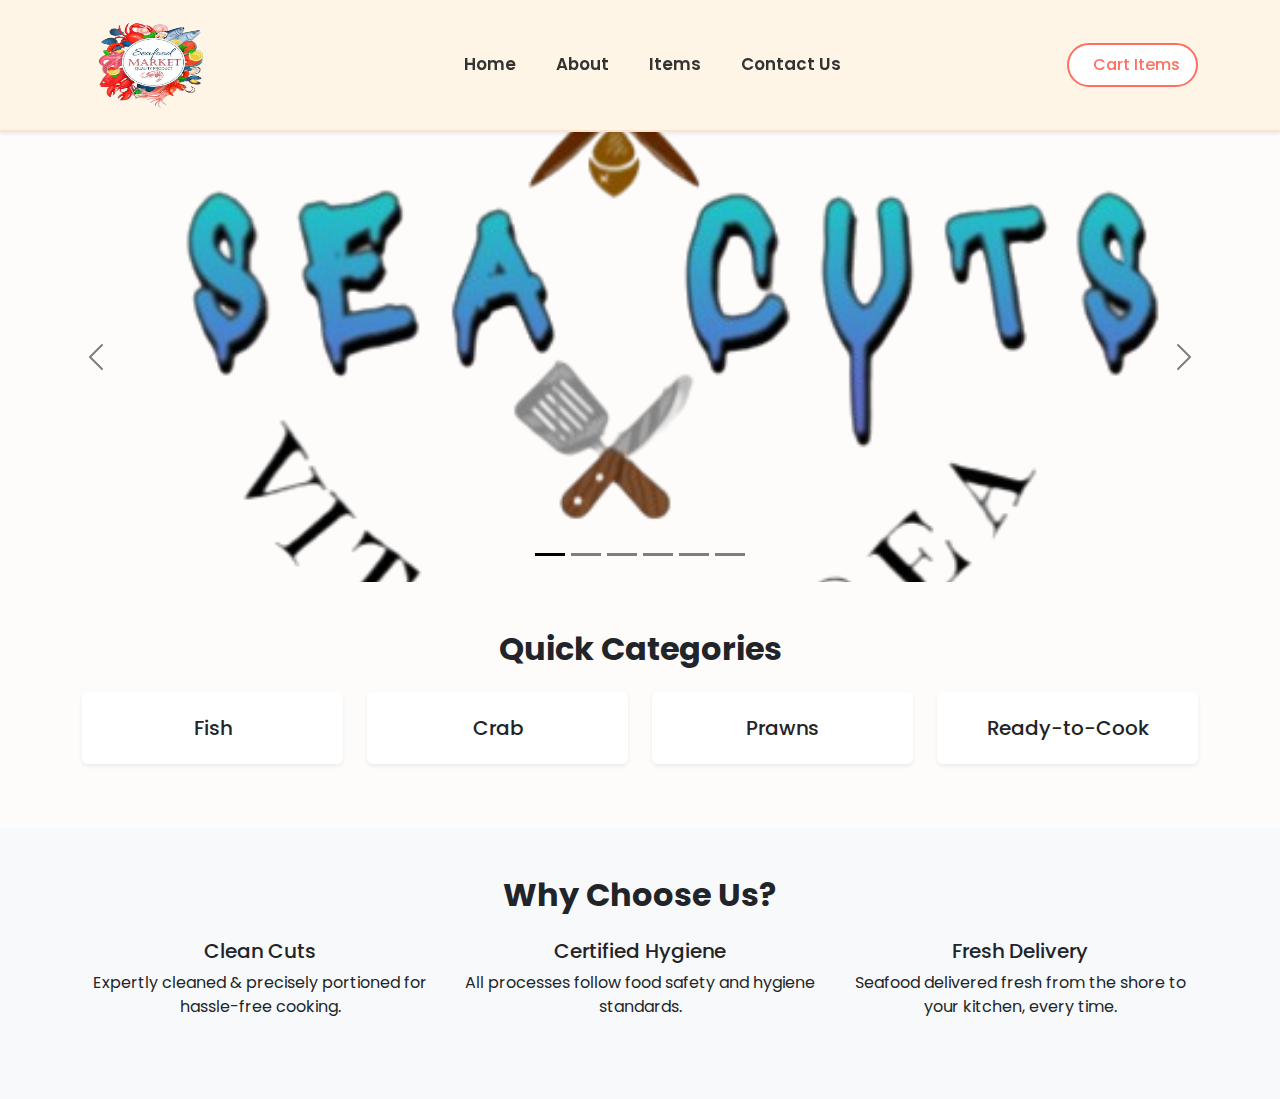
<file: index.html>
<!DOCTYPE html>
<html lang="en">
<head>
  <meta charset="UTF-8" />
  <meta name="viewport" content="width=device-width, initial-scale=1.0"/>
  <title>SeaCuts Application</title>

  <!-- Google Fonts -->
  <link href="https://fonts.googleapis.com/css2?family=Poppins:wght@400;600&display=swap" rel="stylesheet">

  <!-- Font Awesome -->
  <link rel="stylesheet" href="https://cdnjs.cloudflare.com/ajax/libs/font-awesome/6.6.0/css/all.min.css" integrity="sha512-Kc323vGBEqzTmouAECnVceyQqyqdsSiqLQISBL29aUW4U/M7pSPA/gEUZQqv1cwx4OnYxTxve5UMg5GT6L4JJg==" crossorigin="anonymous" referrerpolicy="no-referrer"/>

  <!-- Bootstrap CSS -->
  <link href="https://cdn.jsdelivr.net/npm/bootstrap@5.3.3/dist/css/bootstrap.min.css" rel="stylesheet"/>

  <!-- Custom CSS -->
  <link rel="stylesheet" href="indexstyle.css"/>
</head>

<body style="font-family: 'Poppins', sans-serif; background-color: #fefcfb;">

  <!-- Navbar -->
<nav class="navbar navbar-expand-lg shadow-sm sticky-top custom-navbar">
    <div class="container d-flex justify-content-between align-items-center">
      <!-- Logo -->
      <a class="navbar-brand" href="index.html">
        <img src="images/nav-2-removebg-preview.png" alt="Logo" width="140" height="100">
      </a>
  
      <!-- Toggle for mobile -->
      <button class="navbar-toggler" type="button" data-bs-toggle="collapse" data-bs-target="#navbarNavDropdown">
        <span class="navbar-toggler-icon"></span>
      </button>
  
      <!-- Navbar Links -->
      <div class="collapse navbar-collapse justify-content-center" id="navbarNavDropdown">
        <ul class="navbar-nav align-items-center gap-4">
          <li class="nav-item">
            <a class="nav-link nav-animate fw-semibold" href="index.html">Home</a>
          </li>
          <li class="nav-item">
            <a class="nav-link nav-animate fw-semibold" href="about.html">About</a>
          </li>
          <li class="nav-item">
            <a class="nav-link nav-animate fw-semibold" href="items.html">Items</a>
          </li>
          <li class="nav-item">
            <a class="nav-link nav-animate fw-semibold" href="contact.html">Contact Us</a>
          </li>
        </ul>
      </div>
  
      <!-- Cart Button -->
      <div>
        <a href="cart.html" class="btn btn-outline-dark rounded-pill px-3 py-2" id="nav1">
          <i class="fas fa-shopping-cart me-2"></i>Cart Items
        </a>
      </div>
    </div>
  </nav>
  

  <!-- Carousel -->
  <section>
    <div id="carouselExampleDark" class="carousel carousel-dark slide" data-bs-ride="carousel" data-bs-interval="1000">
      <div class="carousel-indicators">
        <button type="button" data-bs-target="#carouselExampleDark" data-bs-slide-to="0" class="active"></button>
        <button type="button" data-bs-target="#carouselExampleDark" data-bs-slide-to="1"></button>
        <button type="button" data-bs-target="#carouselExampleDark" data-bs-slide-to="2"></button>
        <button type="button" data-bs-target="#carouselExampleDark" data-bs-slide-to="3"></button>
        <button type="button" data-bs-target="#carouselExampleDark" data-bs-slide-to="4"></button>
        <button type="button" data-bs-target="#carouselExampleDark" data-bs-slide-to="5"></button>
      </div>
      <div class="carousel-inner">
        

        <div class="carousel-item" data-bs-interval="2000">

          <img src="images/i4.jpg" class="d-block w-100" alt="slide2" id="slider">
          <div class="carousel-caption d-none d-md-block fade-in-text">
            <h3 class="text-white fw-bold display-6">LIVE-CUT <br> HIGH QUALITY FOOD</h3>
            <p class="text-white fs-5">To bring out the best taste of the Sea Food.</p>
          </div>
        </div>

        <div class="carousel-item" data-bs-interval="2000">
          <img src="images/Slider-2c.webp" class="d-block w-100" alt="slide3" id="slider">
        </div>

        <div class="carousel-item" data-bs-interval="2000">
          <img src="images/i1.webp" class="d-block w-100" alt="slide4" id="slider">
          <div class="carousel-caption d-none d-md-block fade-in-text">
            <h3 class="bg-light p-2 rounded">Freshness from Shore to Store.</h3>
          </div>
        </div>

        <div class="carousel-item active" data-bs-interval="2000">
            <img src="images/Screenshot_2024-08-24_141831-removebg-preview.png" class="d-block w-100" alt="slide1" id="slider">
          </div>

        <div class="carousel-item" data-bs-interval="2000">
          <img src="images/i3.jpg" class="d-block w-100" alt="slide5" id="slider">
          <div class="carousel-caption d-none d-md-block fade-in-text">
            <h3 class="text-white fw-bold">No Growth Hormones & No Steroids</h3>
          </div>
        </div>

        <div class="carousel-item" data-bs-interval="2000">
          <img src="images/Slider-4b.webp" class="d-block w-100" alt="slide6" id="slider">
        </div>
      </div>

      <button class="carousel-control-prev" type="button" data-bs-target="#carouselExampleDark" data-bs-slide="prev">
        <span class="carousel-control-prev-icon"></span>
      </button>
      <button class="carousel-control-next" type="button" data-bs-target="#carouselExampleDark" data-bs-slide="next">
        <span class="carousel-control-next-icon"></span>
      </button>
    </div>
  </section>

  <!-- Quick Categories Section -->
<section class="container py-5 text-center">
    <h2 class="fw-bold mb-4">Quick Categories</h2>
    <div class="row justify-content-center">
      <div class="col-6 col-md-3 mb-3">
        <div class="card border-0 shadow-sm h-100 p-3 category-card">
          <i class="fas fa-fish fa-2x text-primary mb-2"></i>
          <h5>Fish</h5>
        </div>
      </div>
      <div class="col-6 col-md-3 mb-3">
        <div class="card border-0 shadow-sm h-100 p-3 category-card">
          <i class="fas fa-drumstick-bite fa-2x text-danger mb-2"></i>
          <h5>Crab</h5>
        </div>
      </div>
      <div class="col-6 col-md-3 mb-3">
        <div class="card border-0 shadow-sm h-100 p-3 category-card">
          <i class="fas fa-shrimp fa-2x text-success mb-2"></i>
          <h5>Prawns</h5>
        </div>
      </div>
      <div class="col-6 col-md-3 mb-3">
        <div class="card border-0 shadow-sm h-100 p-3 category-card">
          <i class="fas fa-utensils fa-2x text-warning mb-2"></i>
          <h5>Ready-to-Cook</h5>
        </div>
      </div>
    </div>
  </section>
  
  <!-- Why Choose Us Section -->
  <section class="bg-light py-5">
    <div class="container text-center">
      <h2 class="fw-bold mb-4">Why Choose Us?</h2>
      <div class="row">
        <div class="col-md-4 mb-3">
          <i class="fas fa-cut fa-2x text-danger mb-2"></i>
          <h5>Clean Cuts</h5>
          <p>Expertly cleaned & precisely portioned for hassle-free cooking.</p>
        </div>
        <div class="col-md-4 mb-3">
          <i class="fas fa-certificate fa-2x text-primary mb-2"></i>
          <h5>Certified Hygiene</h5>
          <p>All processes follow food safety and hygiene standards.</p>
        </div>
        <div class="col-md-4 mb-3">
          <i class="fas fa-truck-fast fa-2x text-success mb-2"></i>
          <h5>Fresh Delivery</h5>
          <p>Seafood delivered fresh from the shore to your kitchen, every time.</p>
        </div>
      </div>
    </div>
  </section>
  

  <!-- Bootstrap JS -->
  <script src="https://cdn.jsdelivr.net/npm/bootstrap@5.3.3/dist/js/bootstrap.bundle.min.js"></script>
</body>
</html>
</file>
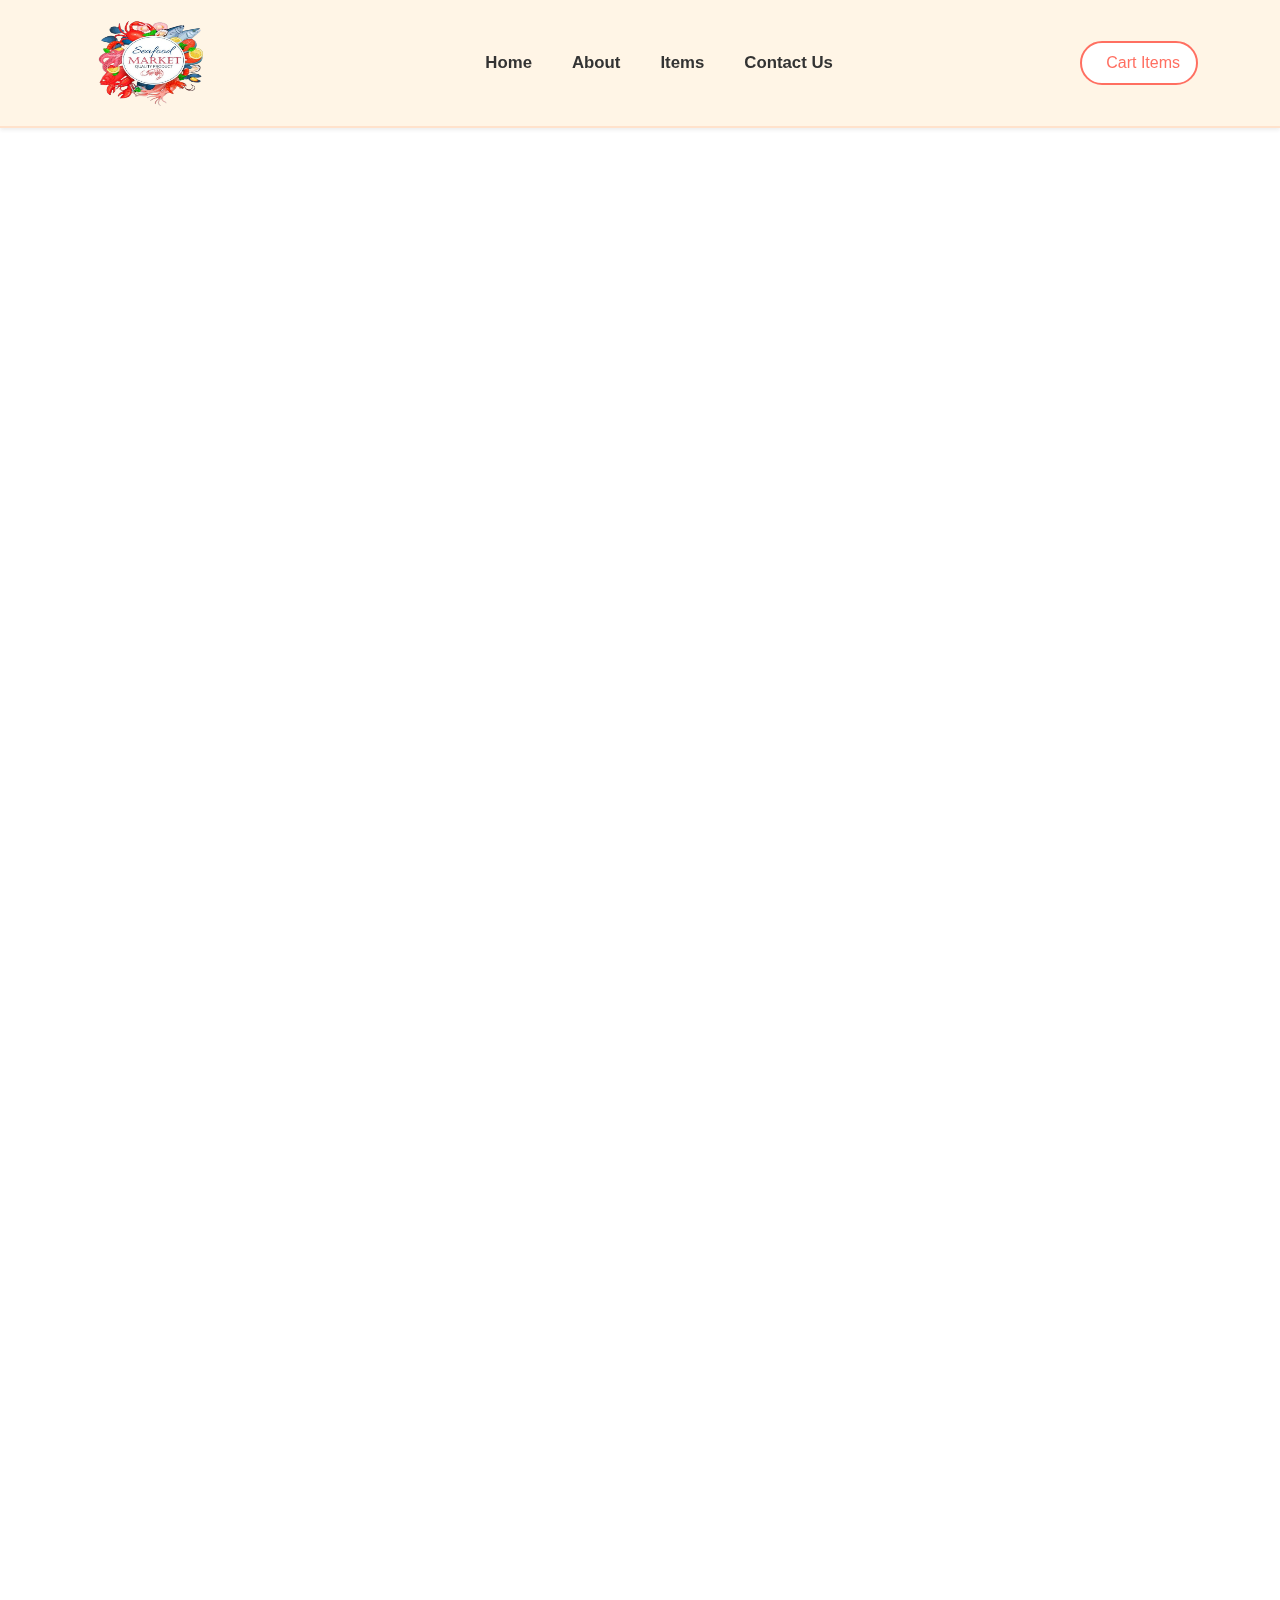
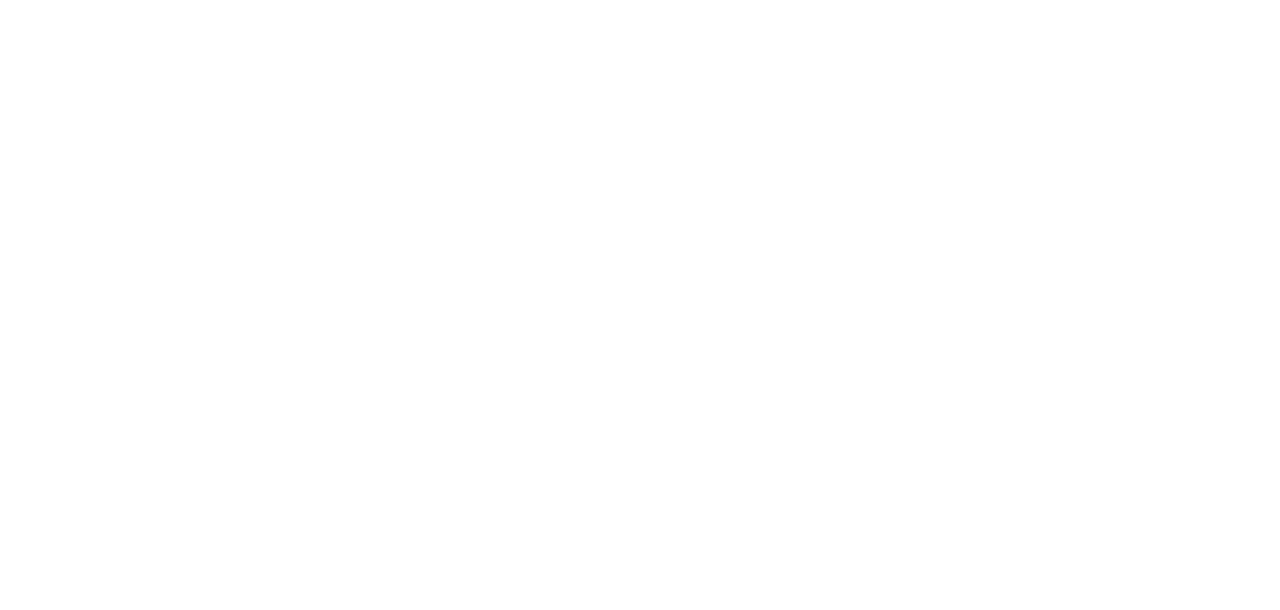
<file: about.html>
<!DOCTYPE html>
<html lang="en">
<head>
    <meta charset="UTF-8">
    <meta name="viewport" content="width=device-width, initial-scale=1.0">
    <title>About SeaCuts</title>
    <link rel="stylesheet" href="aboutsyle.css">

    <link rel="stylesheet" href="https://cdnjs.cloudflare.com/ajax/libs/font-awesome/6.6.0/css/all.min.css"
        integrity="sha512-Kc323vGBEqzTmouAECnVceyQqyqdsSiqLQISBL29aUW4U/M7pSPA/gEUZQqv1cwx4OnYxTxve5UMg5GT6L4JJg=="
        crossorigin="anonymous" referrerpolicy="no-referrer" />

    <!-- bootstrap-css link -->
    <link href="https://cdn.jsdelivr.net/npm/bootstrap@5.3.3/dist/css/bootstrap.min.css" rel="stylesheet" integrity="sha384-QWTKZyjpPEjISv5WaRU9OFeRpok6YctnYmDr5pNlyT2bRjXh0JMhjY6hW+ALEwIH" crossorigin="anonymous">
    <style>
      * {
        font-family: 'Segoe UI', sans-serif;
      }
  
      .fade-in {
        animation: fadeIn 1s ease-in forwards;
        opacity: 0;
      }
  
      @keyframes fadeIn {
        to {
          opacity: 1;
        }
      }
  
      .hover-zoom:hover {
        transform: scale(1.05);
        transition: transform 0.3s ease;
      }
  
      .rounded-shadow {
        border-radius: 20px;
        box-shadow: 0 4px 10px rgba(0, 0, 0, 0.1);
      }
  
      .highlight-box {
        background-color: #fffaf0;
      }
  
      h3 {
        font-style: italic;
        font-weight: 600;
        margin-top: 10px;
      }
  
      .about-icon {
        transition: transform 0.4s;
      }
  
      .about-icon:hover {
        transform: rotate(8deg) scale(1.1);
      }
    </style>

</head>
<body>

  <!-- Navbar -->
<nav class="navbar navbar-expand-lg shadow-sm sticky-top custom-navbar">
  <div class="container d-flex justify-content-between align-items-center">
    <!-- Logo -->
    <a class="navbar-brand" href="index.html">
      <img src="images/nav-2-removebg-preview.png" alt="Logo" width="140" height="100">
    </a>

    <!-- Toggle for mobile -->
    <button class="navbar-toggler" type="button" data-bs-toggle="collapse" data-bs-target="#navbarNavDropdown">
      <span class="navbar-toggler-icon"></span>
    </button>

    <!-- Navbar Links -->
    <div class="collapse navbar-collapse justify-content-center" id="navbarNavDropdown">
      <ul class="navbar-nav align-items-center gap-4">
        <li class="nav-item">
          <a class="nav-link nav-animate fw-semibold" href="index.html">Home</a>
        </li>
        <li class="nav-item">
          <a class="nav-link nav-animate fw-semibold" href="about.html">About</a>
        </li>
        <li class="nav-item">
          <a class="nav-link nav-animate fw-semibold" href="items.html">Items</a>
        </li>
        <li class="nav-item">
          <a class="nav-link nav-animate fw-semibold" href="contact.html">Contact Us</a>
        </li>
      </ul>
    </div>

    <!-- Cart Button -->
    <div>
      <a href="cart.html" class="btn btn-outline-dark rounded-pill px-3 py-2" id="nav1">
        <i class="fas fa-shopping-cart me-2"></i>Cart Items
      </a>
    </div>
  </div>
</nav>
    
     <!-- Icon Row -->
  <section class="py-4 text-center bg-light fade-in">
    <div class="d-flex justify-content-center flex-wrap gap-4">
      <div id="circle" class="about-icon"><div id="icon"><i class="fa-solid fa-fish"></i></div></div>
      <div id="circle" class="about-icon"><div id="icon"><i class="fa-solid fa-shrimp"></i></div></div>
      <div id="circle" class="about-icon"><div id="icon"><i class="fa-solid fa-spider"></i></div></div>
      <div id="circle" class="about-icon"><div id="icon"><i class="fa-brands fa-octopus-deploy"></i></div></div>
      <div id="circle" class="about-icon"><div id="icon"><i class="fa-solid fa-bugs"></i></div></div>
    </div>
  </section>

  <!-- About Description -->
  <section class="container py-5 fade-in">
    <div class="row align-items-center">
      <div class="col-md-6">
        <img src="images/about1-removebg-preview.png" class="img-fluid rounded-shadow" alt="Seafood"/>
      </div>
      <div class="col-md-6">
        <p class="text-style mb-3">
                Seafood is a vital source of protein and nutrients for many people, and there is no lack of seafood lovers across the world. 
                After cereals, seafood is believed to be the most important food source for humans, one that accounts for about 15% of the world population’s protein intake.
        </p>
        <p class="text-style">
                Seafood refers to any form related to sea life that is regarded as food by humans. It comprises edible aquatic animals but excludes mammals. In simple words, it includes both ocean creatures and freshwater creatures. 
                Seafood is often distinguished from meat, although it is still animal protein and is excluded from a strict vegetarian diet.
        </p>
        <p class="text-style">  
                Commercially, the Indian seafood includes the species of salmon, codfish, herring, flatfish, redfish (ocean perch), jack mackerel, tuna, mackerel, and sardine.
                Major species of freshwater fish are carp, eel, trout, whitefish, catfish, pike, and pike perch. 
                In addition to flesh, the roe/eggs of fish and some shellfish are used in seafood recipes.
        </p>
      </div>
    </div>
  </section>
        

<!-- Seafood Categories -->
  <section class="container py-5 fade-in">
    <div class="row g-4">
      <!-- Fish -->
      <div class="col-md-4">
        <div class="highlight-box p-3 rounded-shadow hover-zoom text-center">
          <img src="images/Butcher_1_large (1).avif" class="img-fluid mb-2"/>
          <h3>Fish</h3>
          <p id="butcher-text">
                      Experience the natural flavours of the sea with our premium fish meat - carefully sourced 
                      for you from the nets of the fishermen to your table at its peak freshness with care.
                      We offer various options of premium live-cuts of our fresh catches.With a commitment to quality, 
                      our fish is free of harmful chemicals and offers a delectable taste.
          </p>
        </div>
      </div>
      <!-- prawns -->
      <div class="col-md-4">
        <div class="highlight-box p-3 rounded-shadow hover-zoom text-center">
          <img src="images/Butcher_2_large.avif" class="img-fluid mb-2"/>
          <h3>Prawns</h3>
          <p id="butcher-text">
                      Indulge in our high quality flavoursome prawns that are freshly harvested and free of harmful chemicals. 
                      With its exquisite taste and tender texture, our prawns bring the flavours of the sea to your plate in the most natural and delicious way possible.
          </p>
        </div>
      </div>
    <!-- Crabs -->
      <div class="col-md-4">
        <div class="highlight-box p-3 rounded-shadow hover-zoom text-center">
          <img src="images/Butcher_3_large.avif" class="img-fluid mb-2"/>
          <h3>Crabs</h3>
          <p id="butcher-text">
                      Harvested at the peak of freshness to deliver unparalleled flavour, our crabs bring a fresh promise of delicate sweetness and succulent texture. Savour
                      the natural goodness of freshly-caught crab from our stores today.
          </p>
        </div>
      </div>
    <!-- Octopus -->
      <div class="col-md-6">
        <div class="highlight-box p-3 rounded-shadow hover-zoom text-center">
          <img src="images/Butcher_3_large.avif" class="img-fluid mb-2"/>
          <h3>Octopus</h3>
          <p id="butcher-text">
                      Caught at the height of oceanic bounty to ensure exceptional taste, our octopus embodies a promise of exquisite tenderness and robust flavor. 
                      Discover the pure essence of freshly-caught octopus from our markets today.
          </p>
        </div>
      </div>
    <!-- Squids -->
      <div class="col-md-6">
        <div class="highlight-box p-3 rounded-shadow hover-zoom text-center">
          <img src="images/Butcher_1_large (1).avif" class="img-fluid mb-2"/>
          <h3>Squids</h3>
          <p id="butcher-text">
                      Caught at the height of oceanic bounty to ensure exceptional taste, our squids embodies a promise of exquisite tenderness and robust flavor. 
                      Discover the pure essence of freshly-caught squids from today.
          </p>
        </div>
      </div> 

    </div>
  </section>

 <!-- Testimonials Section -->
 <section class="bg-light py-5 fade-in">
  <div class="container">
    <h2 class="text-center mb-5">What Our Customers Say</h2>
    <div class="row g-4">
      <div class="col-md-4">
        <blockquote class="blockquote bg-white p-4 rounded shadow">
          <p>"Super fresh seafood! The quality is unmatched, and delivery was super fast."</p>
          <footer class="blockquote-footer">Harish from Adilabad</footer>
        </blockquote>
      </div>
      <div class="col-md-4">
        <blockquote class="blockquote bg-white p-4 rounded shadow">
          <p>"My go-to place for weekend seafood. Tastes like straight from the ocean!"</p>
          <footer class="blockquote-footer">Soumya from Kondapur</footer>
        </blockquote>
      </div>
      <div class="col-md-4">
        <blockquote class="blockquote bg-white p-4 rounded shadow">
          <p>"Crabs were clean, fresh, and delicious. Will order again!"</p>
          <footer class="blockquote-footer">Rutwik from Miyapur</footer>
        </blockquote>
      </div>
    </div>
  </div>
</section>

    
</body>
</html>
</file>
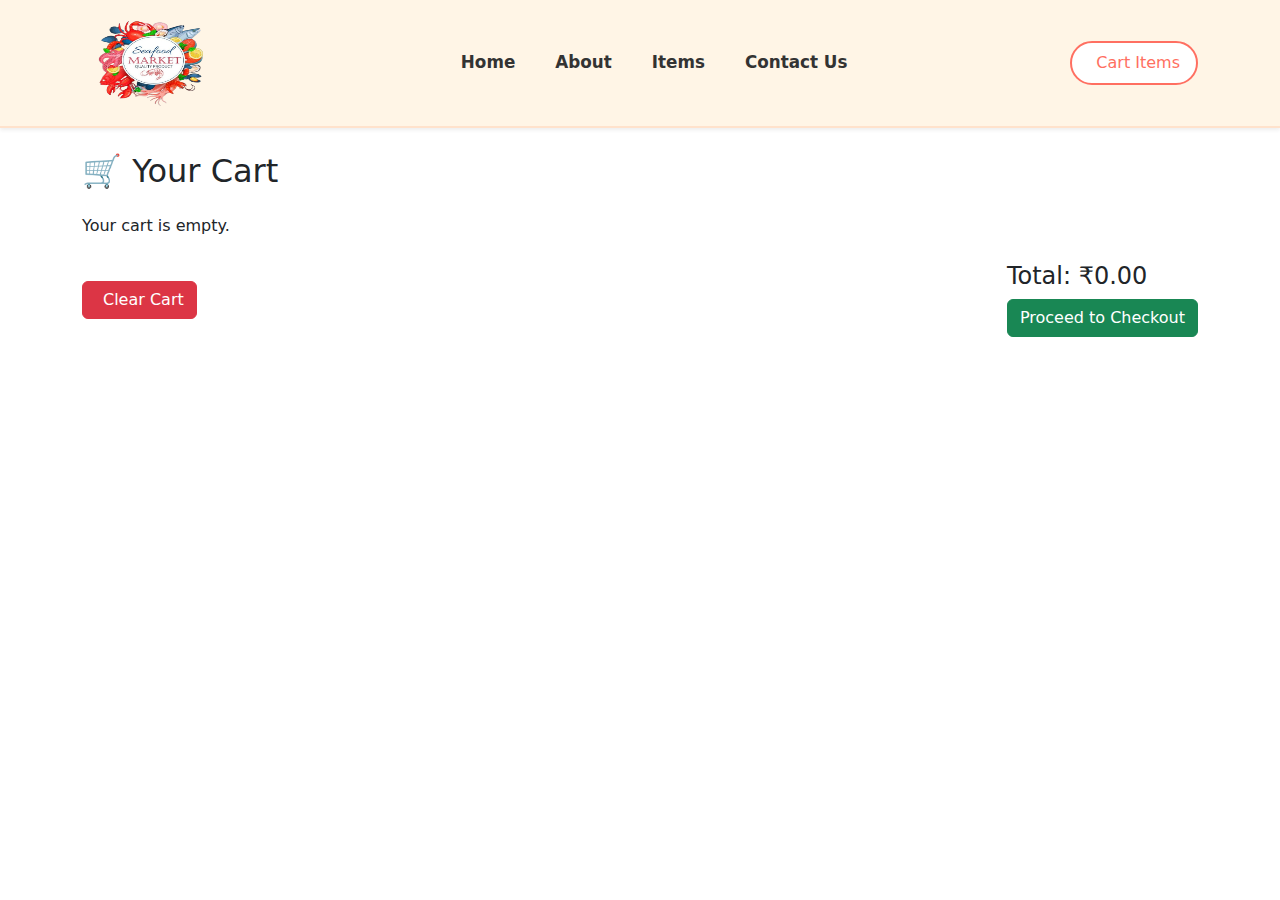
<file: cart.html>
<!DOCTYPE html>
<html lang="en">
<head>
    <meta charset="UTF-8">
    <meta name="viewport" content="width=device-width, initial-scale=1.0">
    <title>Cart Items</title>
    <link href="https://cdn.jsdelivr.net/npm/bootstrap@5.3.3/dist/css/bootstrap.min.css" rel="stylesheet">
  <style>
    .cart-item { border-bottom: 1px solid #ddd; padding: 15px 0; }
    .cart-item:last-child { border-bottom: none; }
    .cart-img { width: 100px; border-radius: 10px; }
  </style>
  <link rel="stylesheet" href="cartstyle.css">
   <!-- Font Awesome -->
   <link rel="stylesheet" href="https://cdnjs.cloudflare.com/ajax/libs/font-awesome/6.6.0/css/all.min.css" integrity="sha512-Kc323vGBEqzTmouAECnVceyQqyqdsSiqLQISBL29aUW4U/M7pSPA/gEUZQqv1cwx4OnYxTxve5UMg5GT6L4JJg==" crossorigin="anonymous" referrerpolicy="no-referrer"/>

   <!-- Bootstrap CSS -->
   <link href="https://cdn.jsdelivr.net/npm/bootstrap@5.3.3/dist/css/bootstrap.min.css" rel="stylesheet"/>
</head>
<body>
    
<!-- Navbar -->
<nav class="navbar navbar-expand-lg shadow-sm sticky-top custom-navbar">
    <div class="container d-flex justify-content-between align-items-center">
      <!-- Logo -->
      <a class="navbar-brand" href="index.html">
        <img src="images/nav-2-removebg-preview.png" alt="Logo" width="140" height="100">
      </a>
  
      <!-- Toggle for mobile -->
      <button class="navbar-toggler" type="button" data-bs-toggle="collapse" data-bs-target="#navbarNavDropdown">
        <span class="navbar-toggler-icon"></span>
      </button>
  
      <!-- Navbar Links -->
      <div class="collapse navbar-collapse justify-content-center" id="navbarNavDropdown">
        <ul class="navbar-nav align-items-center gap-4">
          <li class="nav-item">
            <a class="nav-link nav-animate fw-semibold" href="index.html">Home</a>
          </li>
          <li class="nav-item">
            <a class="nav-link nav-animate fw-semibold" href="about.html">About</a>
          </li>
          <li class="nav-item">
            <a class="nav-link nav-animate fw-semibold" href="items.html">Items</a>
          </li>
          <li class="nav-item">
            <a class="nav-link nav-animate fw-semibold" href="contact.html">Contact Us</a>
          </li>
        </ul>
      </div>
  
      <!-- Cart Button -->
      <div>
        <a href="cart.html" class="btn btn-outline-dark rounded-pill px-3 py-2" id="nav1">
          <i class="fas fa-shopping-cart me-2"></i>Cart Items
        </a>
      </div>
    </div>
  </nav>

  <div class="container mt-4">
    <h2 class="mb-4">🛒 Your Cart</h2>
    <div id="cart-container"></div>

    <div class="mt-4 d-flex justify-content-between align-items-center">
        <button class="btn btn-danger" onclick="clearCart()">
          <i class="fas fa-trash-alt me-2"></i>Clear Cart
        </button>

        <div>
          <h4>Total: ₹<span id="cart-total">0</span></h4>
          <button class="btn btn-success">Proceed to Checkout</button>
        </div>
      </div>
  </div>

  <!-- Toast Container -->
    <div class="position-fixed bottom-0 end-0 p-3" style="z-index: 11">
        <div id="clearToast" class="toast align-items-center text-white bg-success border-0" role="alert">
        <div class="d-flex">
            <div class="toast-body">
            🧹 Cart cleared successfully!
            </div>
            <button type="button" class="btn-close btn-close-white me-2 m-auto" data-bs-dismiss="toast"></button>
        </div>
        </div>
    </div>
    <!-- Bootstrap JS -->
    <script src="https://cdn.jsdelivr.net/npm/bootstrap@5.3.3/dist/js/bootstrap.bundle.min.js"></script>


  <script>
    const cartContainer = document.getElementById("cart-container");
    const cartTotal = document.getElementById("cart-total");
    
    let cart = JSON.parse(localStorage.getItem("cart")) || [];
    
    function renderCart() {
      cartContainer.innerHTML = "";
      let total = 0;
    
      if (cart.length === 0) {
        cartContainer.innerHTML = "<p>Your cart is empty.</p>";
        cartTotal.textContent = "0.00";
        return;
      }
    
      cart.forEach((item, index) => {
        const itemTotal = item.price * item.quantity;
        total += itemTotal;
    
        cartContainer.innerHTML += `
          <div class="row cart-item align-items-center">
            <div class="col-md-2">
              <img src="${item.img}" class="cart-img" alt="${item.name}">
            </div>
            <div class="col-md-6">
              <h5>${item.name}</h5>
              <p>Price: ₹${item.price}</p>
              <div class="d-flex align-items-center mb-2">
                <button class="btn btn-sm btn-outline-secondary me-2" onclick="changeQty(${index}, -1)">-</button>
                <span><strong>${item.quantity}</strong></span>
                <button class="btn btn-sm btn-outline-secondary ms-2" onclick="changeQty(${index}, 1)">+</button>
              </div>
              <p><strong>Total: ₹${itemTotal.toFixed(2)}</strong></p>
              <button class="btn btn-sm btn-danger" onclick="removeItem(${index})">Remove</button>
            </div>
          </div>
        `;
      });
    
      cartTotal.textContent = total.toFixed(2);
      localStorage.setItem("cart", JSON.stringify(cart));
      updateCartCount();
    }
    
    function changeQty(index, delta) {
      cart[index].quantity += delta;
      if (cart[index].quantity <= 0) {
        cart.splice(index, 1);
      }
      renderCart();
    }
    
    function removeItem(index) {
      cart.splice(index, 1);
      renderCart();
    }

    function clearCart() {
        if (confirm("Are you sure you want to clear the cart?")) {
            cart = [];
            localStorage.setItem("cart", JSON.stringify(cart));
            renderCart();

            const toastEl = document.getElementById('clearToast');
            const toast = new bootstrap.Toast(toastEl);
            toast.show();
        }
    }

    function updateCartCount() {
        const count = cart.reduce((total, item) => total + item.quantity, 0);
        const navCart = document.querySelector("#nav1");
        if (navCart) {
            navCart.innerHTML = `<i class="fas fa-shopping-cart me-2"></i>Cart Items (${count})`;
        }
    }

    
    renderCart();
</script>
   
   


</body>
</html>
</file>
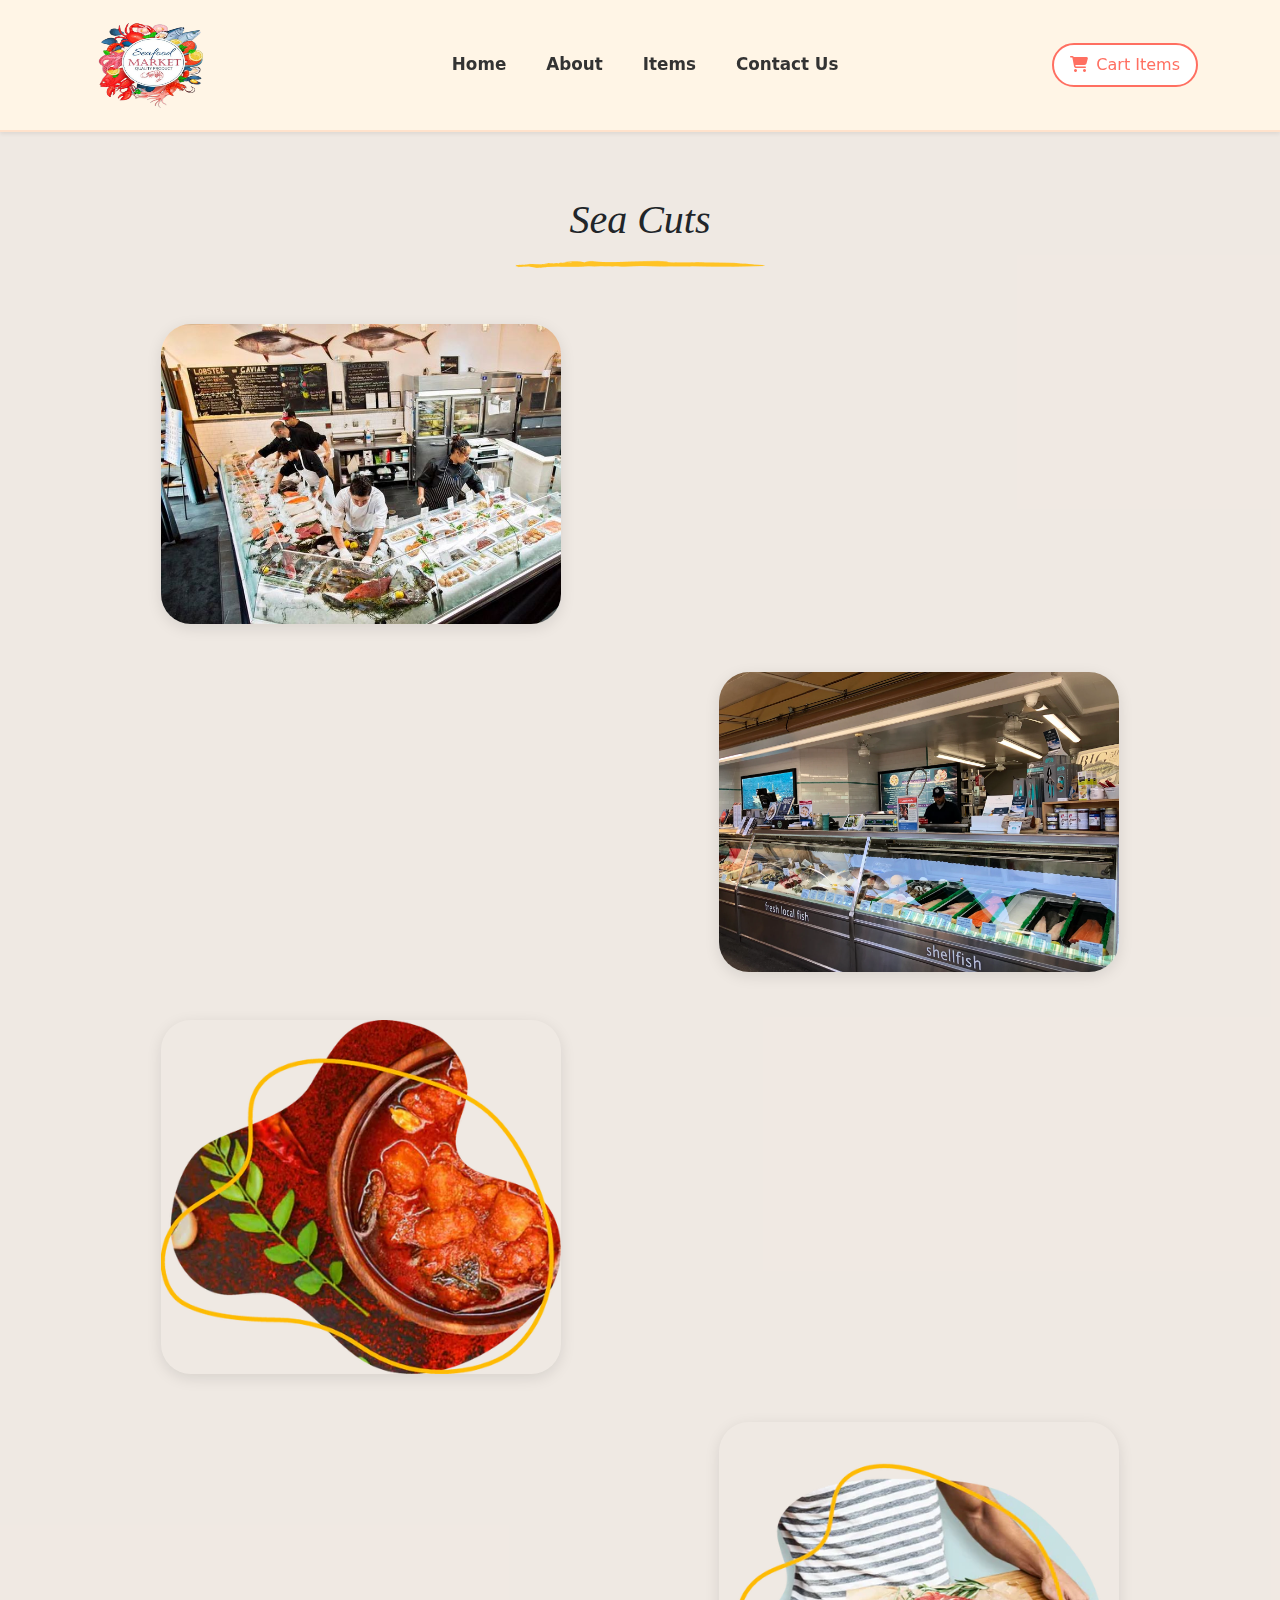
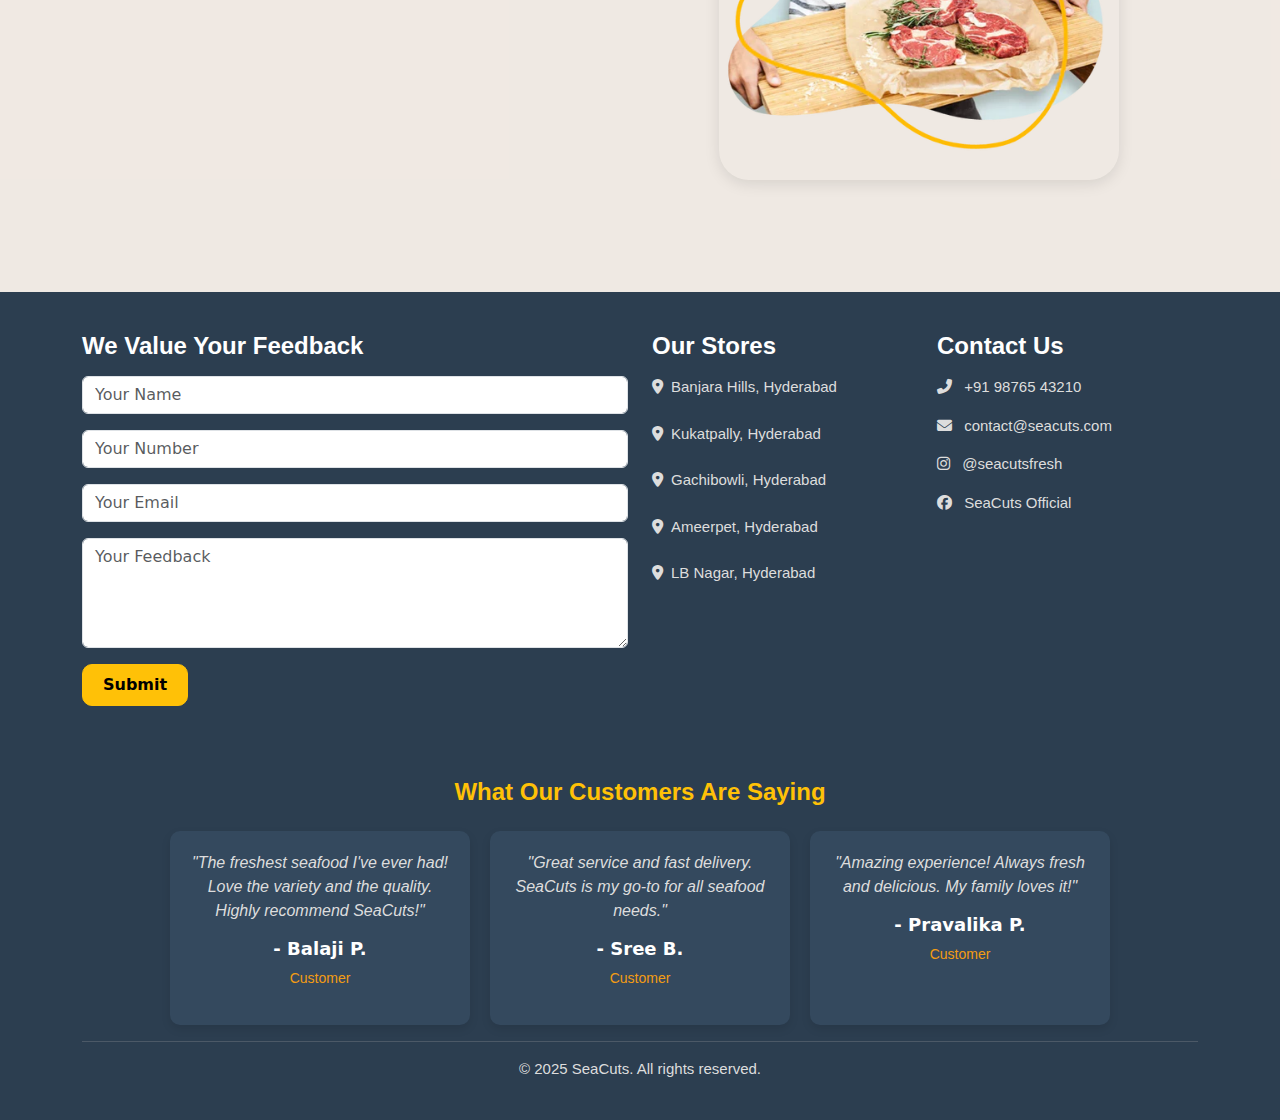
<file: contact.html>
<!DOCTYPE html>
<html lang="en">
<head>
    <meta charset="UTF-8">
    <meta name="viewport" content="width=device-width, initial-scale=1.0">
    <title>Sea Cuts - Contact Us</title>
    <!-- Font Awesome -->
  <link rel="stylesheet" href="https://cdnjs.cloudflare.com/ajax/libs/font-awesome/6.6.0/css/all.min.css" integrity="sha512-Kc323vGBEqzTmouAECnVceyQqyqdsSiqLQISBL29aUW4U/M7pSPA/gEUZQqv1cwx4OnYxTxve5UMg5GT6L4JJg==" crossorigin="anonymous" referrerpolicy="no-referrer"/>

  <!-- Bootstrap CSS -->
  <link href="https://cdn.jsdelivr.net/npm/bootstrap@5.3.3/dist/css/bootstrap.min.css" rel="stylesheet"/>
  <link rel="stylesheet" href="https://cdnjs.cloudflare.com/ajax/libs/font-awesome/6.5.0/css/all.min.css">

  <link rel="stylesheet" href="contactstyle.css">
</head>
<body>
    
<!-- Navbar -->
<nav class="navbar navbar-expand-lg shadow-sm sticky-top custom-navbar">
    <div class="container d-flex justify-content-between align-items-center">
      <!-- Logo -->
      <a class="navbar-brand" href="index.html">
        <img src="images/nav-2-removebg-preview.png" alt="Logo" width="140" height="100">
      </a>
  
      <!-- Toggle for mobile -->
      <button class="navbar-toggler" type="button" data-bs-toggle="collapse" data-bs-target="#navbarNavDropdown">
        <span class="navbar-toggler-icon"></span>
      </button>
  
      <!-- Navbar Links -->
      <div class="collapse navbar-collapse justify-content-center" id="navbarNavDropdown">
        <ul class="navbar-nav align-items-center gap-4">
          <li class="nav-item">
            <a class="nav-link nav-animate fw-semibold" href="index.html">Home</a>
          </li>
          <li class="nav-item">
            <a class="nav-link nav-animate fw-semibold" href="about.html">About</a>
          </li>
          <li class="nav-item">
            <a class="nav-link nav-animate fw-semibold" href="items.html">Items</a>
          </li>
          <li class="nav-item">
            <a class="nav-link nav-animate fw-semibold" href="contact.html">Contact Us</a>
          </li>
        </ul>
      </div>
  
      <!-- Cart Button -->
      <div>
        <a href="cart.html" class="btn btn-outline-dark rounded-pill px-3 py-2" id="nav1">
          <i class="fas fa-shopping-cart me-2"></i>Cart Items
        </a>
      </div>
    </div>
  </nav>





  <!-- Review Section -->
<section style="background-color: rgba(223, 211, 199, 0.464); padding: 5% 0;">
  <div class="text-center mb-5">
    <h1 style="font-family: cursive; font-style: oblique;">Sea Cuts</h1>
    <img src="images/Group_10.png" alt="Divider" width="250px">
  </div>

  <div class="container">

    <!-- Review Item 1 -->
    <div class="d-flex flex-wrap align-items-center mb-5">
      <div class="col-md-6 text-center">
        <img src="images/review1.jpg" alt="Review 1" class="review-image">
      </div>
      <div class="col-md-6 px-4">
        <h3 class="review-header">Putting Ourselves on the Map</h3>
        <p class="review-text">
          As a family of Sea Food lovers, we came together to add what was missing on the
          table for most people in Hyderabad – access to premium, hygienic, locally grown, 
          live-cut fresh meat!
        </p>
      </div>
    </div>

    <!-- Review Item 2 -->
    <div class="d-flex flex-wrap align-items-center mb-5 flex-row-reverse">
      <div class="col-md-6 text-center">
        <img src="images/review-2.webp" alt="Review 2" class="review-image">
      </div>
      <div class="col-md-6 px-4">
        <h3 class="review-header">Spreading Our Wings</h3>
        <p class="review-text">
          We set up our first store. With enormous love and support from our customers, 
          we expanded across the city and are all set to open multiple stores.
        </p>
      </div>
    </div>

    <!-- Review Item 3 -->
    <div class="d-flex flex-wrap align-items-center mb-5">
      <div class="col-md-6 text-center">
        <img src="images/review-3.webp" alt="Review 3" class="review-image">
      </div>
      <div class="col-md-6 px-4">
        <h3 class="review-header">Adding More To The Cart</h3>
        <p class="review-text">
          Not limiting to meat alone – we have added more items in our store for everyone to enjoy! 
          Locally hand made range of high quality non-vegetarian pickles and a premium range of masalas are now available.
        </p>
      </div>
    </div>

    <!-- Review Item 4 -->
    <div class="d-flex flex-wrap align-items-center mb-5 flex-row-reverse">
      <div class="col-md-6 text-center">
        <img src="images/review-4.webp" alt="Review 4" class="review-image">
      </div>
      <div class="col-md-6 px-4">
        <h3 class="review-header">Just a Few Taps Away</h3>
        <p class="review-text">
          You can order from us online from the comforts of your home and get it delivered within 120 minutes. 
          We have built a vibrant and user-friendly website and a community on social media to make sure you get the best (piece) always!
        </p>
      </div>
    </div>

  </div>
</section>





<!-- Footer Section -->
<footer style="background-color: #2c3e50; color: white; padding: 40px 0;">
  <div class="container">
    <div class="row">

      <!-- Feedback Form -->
      <div class="col-md-6 mb-4">
        <h4 class="mb-3">We Value Your Feedback</h4>
        <form id="feedbackForm">
          <div class="mb-3">
            <input type="text" class="form-control" placeholder="Your Name" required>
          </div>
          <div class="mb-3">
            <input type="number" class="form-control" placeholder="Your Number" required>
          </div>
          <div class="mb-3">
            <input type="email" class="form-control" placeholder="Your Email" required>
          </div>
          <div class="mb-3">
            <textarea class="form-control" id="message" rows="4" placeholder="Your Feedback" required></textarea>
          </div>
          <button type="submit" class="btn btn-warning">Submit</button>
        </form>
      </div>

      <!-- Store Info -->
      <div class="col-md-3 mb-4" style="font-family: 'Roboto', sans-serif;">
        <h4 class="mb-3">Our Stores</h4>
        <ul class="list-unstyled">
          <li><i class="fas fa-map-marker-alt me-2"></i>Banjara Hills, Hyderabad</li><br>
          <li><i class="fas fa-map-marker-alt me-2"></i>Kukatpally, Hyderabad</li><br>
          <li><i class="fas fa-map-marker-alt me-2"></i>Gachibowli, Hyderabad</li><br>
          <li><i class="fas fa-map-marker-alt me-2"></i>Ameerpet, Hyderabad</li><br>
          <li><i class="fas fa-map-marker-alt me-2"></i>LB Nagar, Hyderabad</li><br>
        </ul>
      </div>

      <!-- Contact Info -->
      <div class="col-md-3 mb-4">
        <h4 class="mb-3">Contact Us</h4>
        <p><i class="fas fa-phone-alt me-2"></i> +91 98765 43210</p>
        <p><i class="fas fa-envelope me-2"></i> contact@seacuts.com</p>
        <p><i class="fab fa-instagram me-2"></i> @seacutsfresh</p>
        <p><i class="fab fa-facebook me-2"></i> SeaCuts Official</p>
      </div>

    </div>

    <!-- Testimonial Section -->
    <div class="row mt-5">
      <div class="col-md-12 text-center">
        <h4 class="mb-4 text-warning">What Our Customers Are Saying</h4>
        <div class="testimonial-carousel">
          <div class="testimonial-item">
            <p class="testimonial-text">"The freshest seafood I've ever had! Love the variety and the quality. Highly recommend SeaCuts!"</p>
            <h5>- Balaji P.</h5>
            <p class="testimonial-role">Customer</p>
          </div>
          <div class="testimonial-item">
            <p class="testimonial-text">"Great service and fast delivery. SeaCuts is my go-to for all seafood needs."</p>
            <h5>- Sree B.</h5>
            <p class="testimonial-role">Customer</p>
          </div>
          <div class="testimonial-item">
            <p class="testimonial-text">"Amazing experience! Always fresh and delicious. My family loves it!"</p>
            <h5>- Pravalika P.</h5>
            <p class="testimonial-role">Customer</p>
          </div>
        </div>
      </div>
    </div>

    <hr style="border-color: #aaa;">
    <p class="text-center mb-0">&copy; 2025 SeaCuts. All rights reserved.</p>
  </div>

</footer>

<!-- Celebration Popup Modal -->
<div class="modal fade" id="thankYouModal" tabindex="-1" aria-labelledby="thankYouLabel" aria-hidden="true">
  <div class="modal-dialog modal-dialog-centered">
    <div class="modal-content text-center" style="border-radius: 20px;">
      <div class="modal-header border-0">
        <h5 class="modal-title w-100" id="thankYouLabel">🎉 Thank You! 🎊</h5>
      </div>
      <div class="modal-body">
        <p style="font-size: 18px;">We appreciate your feedback. You're awesome! 😄💙</p>
      </div>
      <div class="modal-footer justify-content-center border-0">
        <button type="button" class="btn btn-success" data-bs-dismiss="modal">Okay!</button>
      </div>
    </div>
  </div>
</div>

<!-- Bootstrap and jQuery (for Modal) -->
<script src="https://code.jquery.com/jquery-3.6.0.min.js"></script>
<script src="https://cdn.jsdelivr.net/npm/bootstrap@5.3.0-alpha1/dist/js/bootstrap.bundle.min.js"></script>

<script>
  // JavaScript to handle the form submission
  document.getElementById("feedbackForm").addEventListener("submit", function (e) {
    e.preventDefault(); // Prevent form submission

    // Reset form values
    document.getElementById("feedbackForm").reset();

    // Show the popup modal
    const myModal = new bootstrap.Modal(document.getElementById('thankYouModal'));
    myModal.show();
  });
</script>



</body>
</html>
</file>
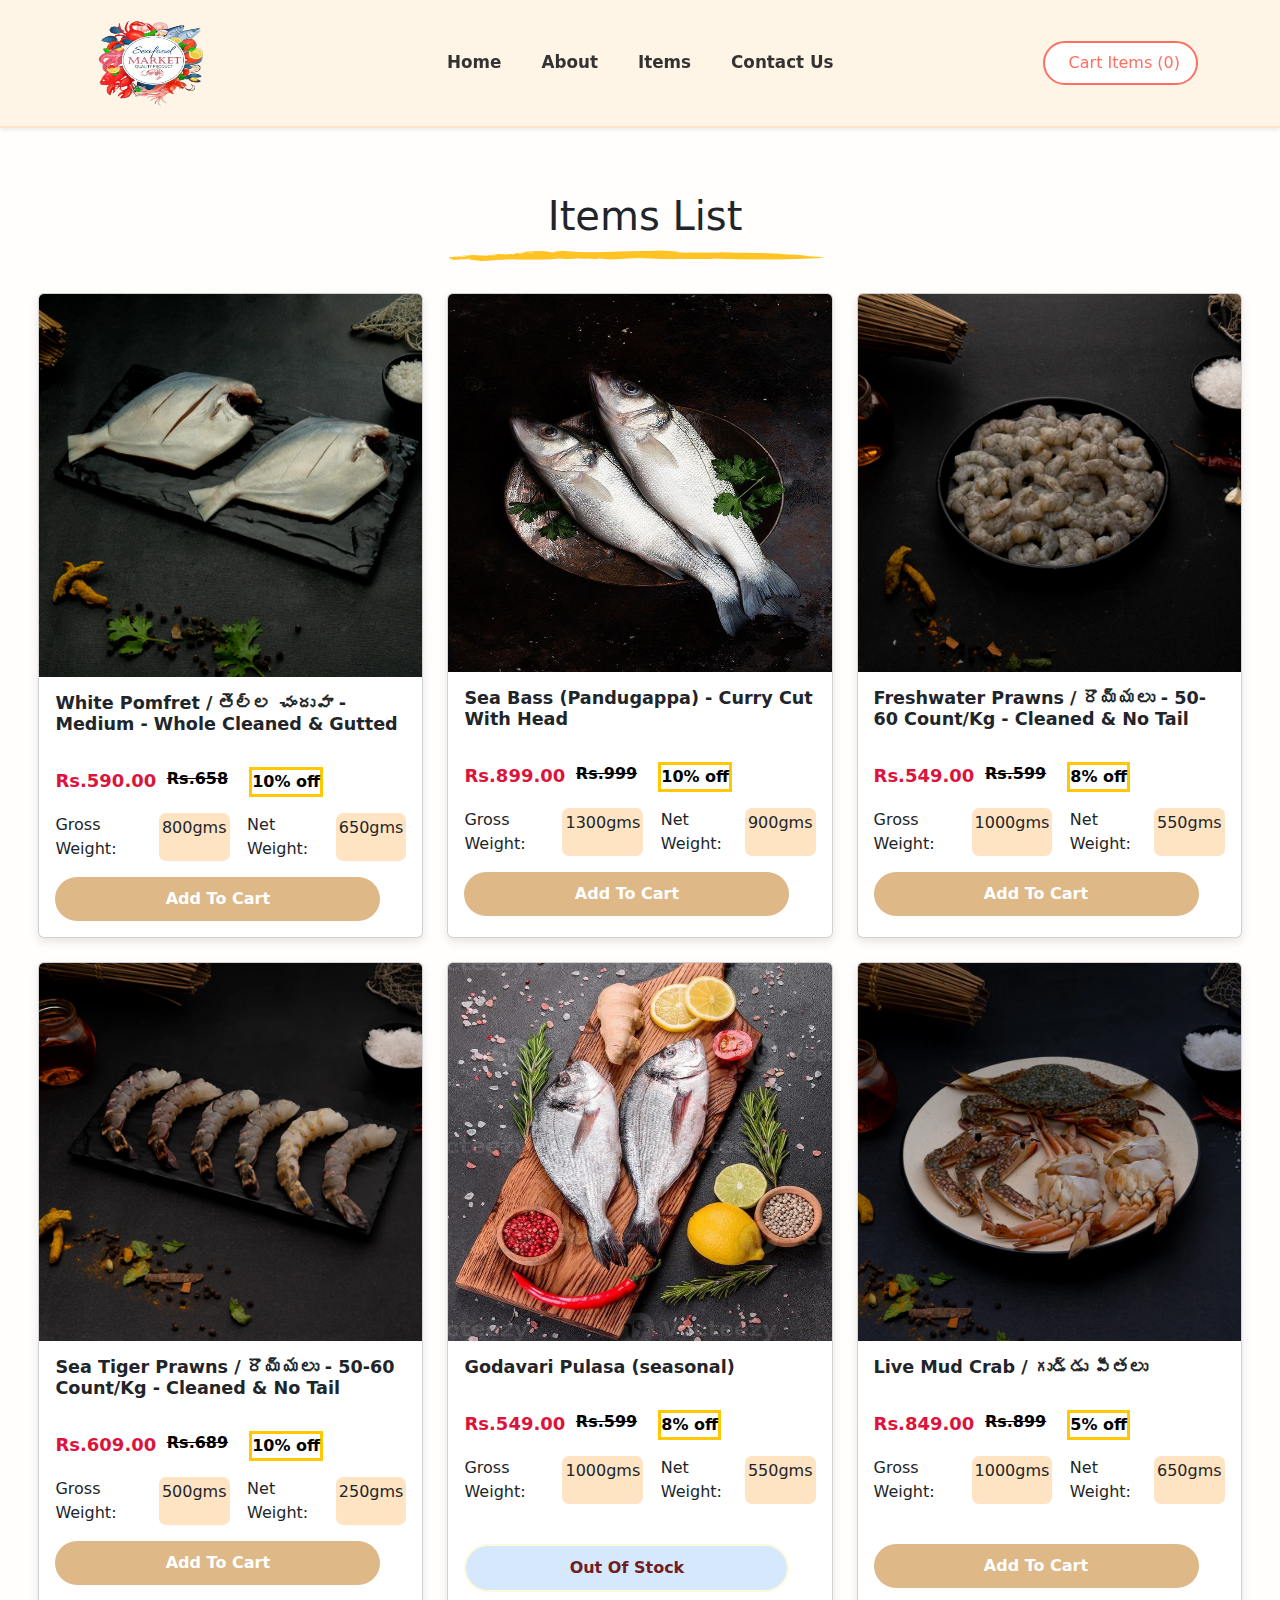
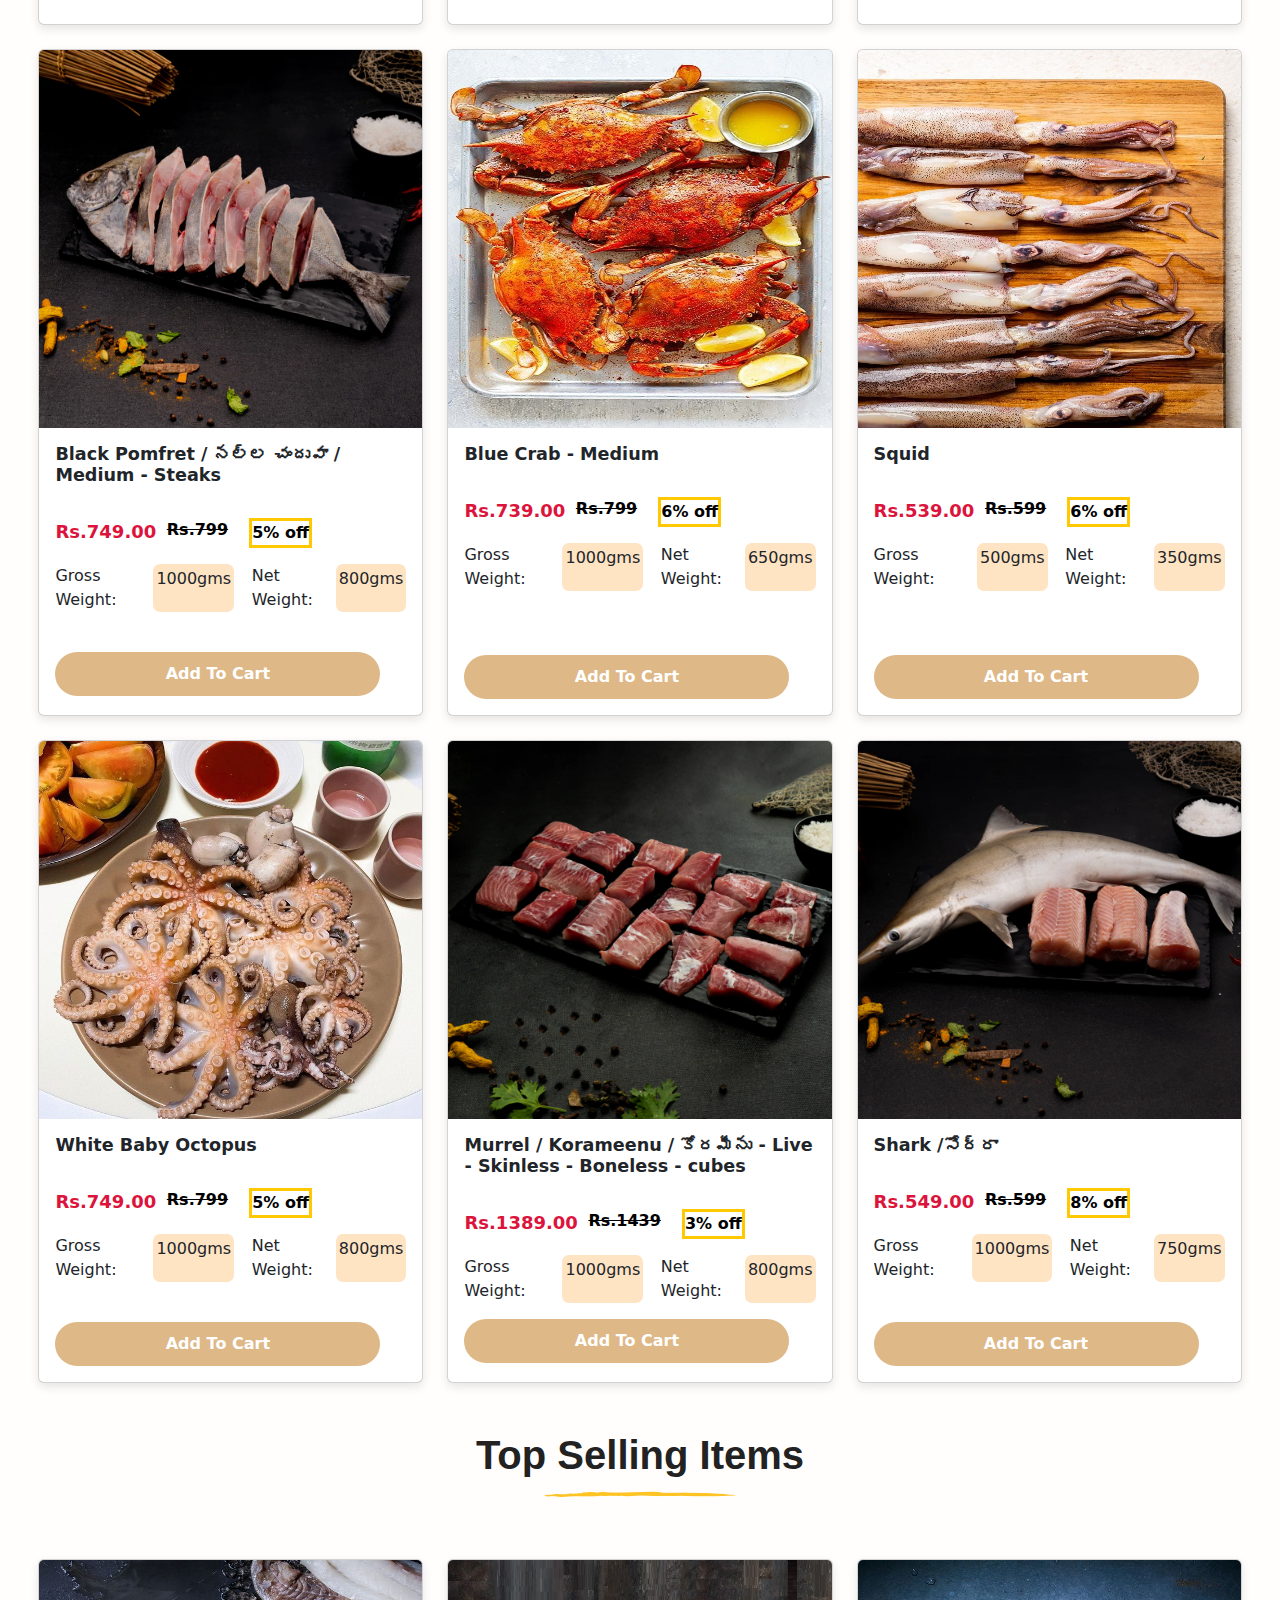
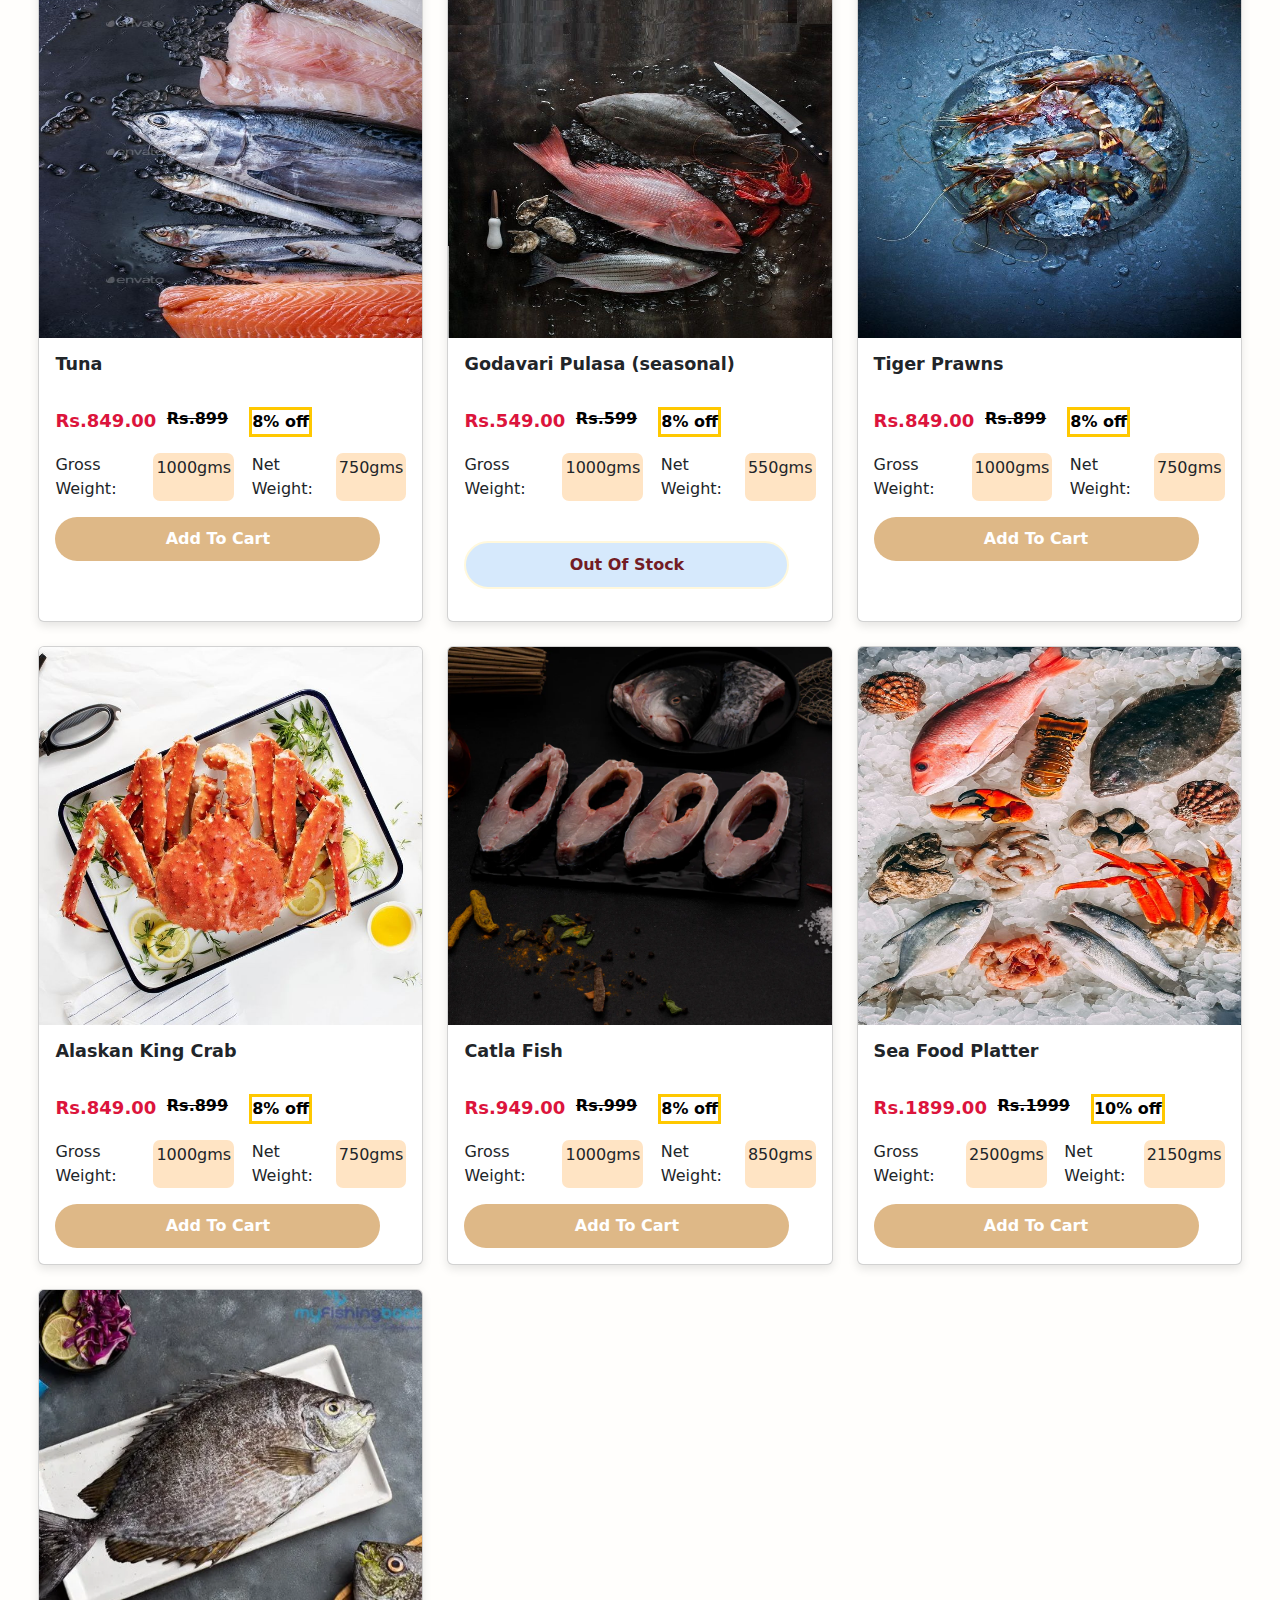
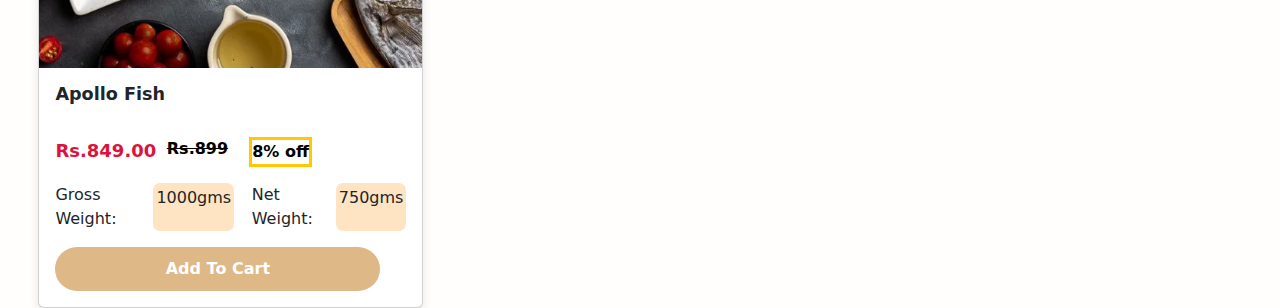
<file: items.html>
<!DOCTYPE html>
<html lang="en">
<head>
    <meta charset="UTF-8">
    <meta name="viewport" content="width=device-width, initial-scale=1.0">
    <title>Items</title>

    <link rel="stylesheet" href="itemsstyle.css">

    <link rel="stylesheet" href="https://cdnjs.cloudflare.com/ajax/libs/font-awesome/6.6.0/css/all.min.css"
        integrity="sha512-Kc323vGBEqzTmouAECnVceyQqyqdsSiqLQISBL29aUW4U/M7pSPA/gEUZQqv1cwx4OnYxTxve5UMg5GT6L4JJg=="
        crossorigin="anonymous" referrerpolicy="no-referrer" />

    <link href="https://fonts.googleapis.com/css2?family=Poppins:wght@400;600&display=swap" rel="stylesheet">


    <!-- bootstrap-css link -->
    <link href="https://cdn.jsdelivr.net/npm/bootstrap@5.3.3/dist/css/bootstrap.min.css" rel="stylesheet" integrity="sha384-QWTKZyjpPEjISv5WaRU9OFeRpok6YctnYmDr5pNlyT2bRjXh0JMhjY6hW+ALEwIH" crossorigin="anonymous">
</head>
<body>
    
<!-- Navbar -->
<nav class="navbar navbar-expand-lg shadow-sm sticky-top custom-navbar">
    <div class="container d-flex justify-content-between align-items-center">
      <!-- Logo -->
      <a class="navbar-brand" href="index.html">
        <img src="images/nav-2-removebg-preview.png" alt="Logo" width="140" height="100">
      </a>
  
      <!-- Toggle for mobile -->
      <button class="navbar-toggler" type="button" data-bs-toggle="collapse" data-bs-target="#navbarNavDropdown">
        <span class="navbar-toggler-icon"></span>
      </button>
  
      <!-- Navbar Links -->
      <div class="collapse navbar-collapse justify-content-center" id="navbarNavDropdown">
        <ul class="navbar-nav align-items-center gap-4">
          <li class="nav-item">
            <a class="nav-link nav-animate fw-semibold" href="index.html">Home</a>
          </li>
          <li class="nav-item">
            <a class="nav-link nav-animate fw-semibold" href="about.html">About</a>
          </li>
          <li class="nav-item">
            <a class="nav-link nav-animate fw-semibold" href="items.html">Items</a>
          </li>
          <li class="nav-item">
            <a class="nav-link nav-animate fw-semibold" href="contact.html">Contact Us</a>
          </li>
        </ul>
      </div>
  
      <!-- Cart Button -->
      <div>
        <a href="cart.html" class="btn btn-outline-dark rounded-pill px-3 py-2" id="nav1">
          <i class="fas fa-shopping-cart me-2"></i>Cart Items
        </a>
      </div>
    </div>
  </nav>


       <!-- cards section -->

  <section style="background-color: #fffefc;">
    <div style="padding-left: 35%;align-items: center;padding-top: 5%;">
      <h1 style="padding-left: 12%;">Items List</h1>
      <img src="images/Group_10.png" alt="" style="padding-bottom: 10px;">
    </div>

    <!-- cards -->

    <div class="row row-cols-1 row-cols-md-3 g-4" style="padding-top: 20px; padding-left: 3%;padding-right: 3%;">

      <!-- 1st card -->
      <div class="col" >
        <div class="card h-100">
          <img src="images/fish-1.webp" class="card-img-top" alt="...">
          <div class="card-body">
            <h5 class="card-title"><b>White Pomfret / తెల్ల చందువా - Medium - Whole Cleaned & Gutted</b></h5><br>
            <div style="display: flex;">
              <p class="card-text" style="color: crimson;font-size: large;font-weight: bold;"><b>Rs.590.00</b></p>
              <p class="card-text" style="padding-left: 3%; text-decoration-line: line-through; color: black;"><b>Rs.658</b></p>
              <p style="padding-left: 6%;"></p>
              <p style=" border: 3px solid rgb(255, 200, 0); color: black; text-align: center;"><b>10% off</b></p>
            </div>
            <div style="display: flex;">
              <p>Gross Weight: </p>
              <p style="padding-left: 2%;"></p>
              <p style="border: 3px solid bisque; border-radius: 7px; text-align: center;background-color: bisque;">800gms</p>
              <p style="padding-left: 5%;">Net Weight:</p>
              <p style="padding-left: 2%;"></p>
              <p style="border: 3px solid bisque; border-radius: 7px; text-align: center;background-color: bisque;">650gms</p>
            </div>
            <div>
                <button id="btn-style" class="add-to-cart-btn" 
                        data-name="White Pomfret" 
                        data-price="590"
                        data-img="images/fish-1.webp">
                                                        Add To Cart
                </button>
        
            </div>  
          </div>
        </div>
      </div>

      <!-- 2nd card -->
      <div class="col">
        <div class="card h-100">
          <img src="images/fish-3.jpg" class="card-img-top" alt="..." height="378px">
          <div class="card-body">
            <h5 class="card-title"><b>Sea Bass (Pandugappa) - Curry Cut With Head</b></h5><br>
            <div style="display: flex;">
              <p class="card-text" style="color: crimson;font-size: large;font-weight: bold;"><b>Rs.899.00</b></p>
              <p class="card-text" style="padding-left: 3%; text-decoration-line: line-through; color: black;"><b>Rs.999</b></p>
              <p style="padding-left: 6%;"></p>
              <p style=" border: 3px solid rgb(255, 200, 0); color: black; text-align: center;"><b>10% off</b></p>
            </div>
            <div style="display: flex;">
              <p>Gross Weight: </p>
              <p style="padding-left: 2%;"></p>
              <p style="border: 3px solid bisque; border-radius: 7px; text-align: center;background-color: bisque;">1300gms</p>
              <p style="padding-left: 5%;">Net Weight:</p>
              <p style="padding-left: 2%;"></p>
              <p style="border: 3px solid bisque; border-radius: 7px; text-align: center;background-color: bisque;">900gms</p>
            </div>
            <div>
                <button id="btn-style" class="add-to-cart-btn" 
                        data-name="Sea Bass" 
                        data-price="899"
                        data-img="images/fish-3.jpg">
                    Add To Cart
                </button>
            </div>  
          </div>
        </div>
      </div>

      <!-- 3rd card -->
      <div class="col">
        <div class="card h-100">
          <img src="images/prawns-1.webp" class="card-img-top" alt="..." height="378px">
          <div class="card-body">
            <h5 class="card-title"><b>Freshwater Prawns / రొయ్యలు - 50-60 Count/Kg - Cleaned & No Tail</b></h5><br>
            <div style="display: flex;">
              <p class="card-text" style="color: crimson;font-size: large;font-weight: bold;"><b>Rs.549.00</b></p>
              <p class="card-text" style="padding-left: 3%; text-decoration-line: line-through; color: black;"><b>Rs.599</b></p>
              <p style="padding-left: 6%;"></p>
              <p style=" border: 3px solid rgb(255, 200, 0); color: black; text-align: center;"><b>8% off</b></p>
            </div>

            <div style="display: flex;">
              <p>Gross Weight: </p>
              <p style="padding-left: 2%;"></p>
              <p style="border: 3px solid bisque; border-radius: 7px; text-align: center;background-color: bisque;">1000gms</p>
              <p style="padding-left: 5%;">Net Weight:</p>
              <p style="padding-left: 2%;"></p>
              <p style="border: 3px solid bisque; border-radius: 7px; text-align: center;background-color: bisque;">550gms</p>
            </div>
            <div>
                <button id="btn-style" class="add-to-cart-btn" 
                        data-name="Freshwater Prawns" 
                        data-price="549"
                        data-img="images/prawns-1.webp">
                    Add To Cart
                </button>
            </div>  
          </div>
        </div>
      </div>

      <!-- 4th card -->
      <div class="col">
        <div class="card h-100">
          <img src="images/prawns-3.webp" class="card-img-top" alt="..." height="378px">
          <div class="card-body">
            <h5 class="card-title"><b>Sea Tiger Prawns / రొయ్యలు - 50-60 Count/Kg - Cleaned & No Tail</b></h5><br>
            <div style="display: flex;">
              <p class="card-text" style="color: crimson;font-size: large;font-weight: bold;"><b>Rs.609.00</b></p>
              <p class="card-text" style="padding-left: 3%; text-decoration-line: line-through; color: black;"><b>Rs.689</b></p>
              <p style="padding-left: 6%;"></p>
              <p style=" border: 3px solid rgb(255, 200, 0); color: black; text-align: center;"><b>10% off</b></p>
            </div>
            <div style="display: flex;">
              <p>Gross Weight: </p>
              <p style="padding-left: 2%;"></p>
              <p style="border: 3px solid bisque; border-radius: 7px; text-align: center;background-color: bisque;">500gms</p>
              <p style="padding-left: 5%;">Net Weight:</p>
              <p style="padding-left: 2%;"></p>
              <p style="border: 3px solid bisque; border-radius: 7px; text-align: center;background-color: bisque;">250gms</p>
            </div>
            <div>
                <button id="btn-style" class="add-to-cart-btn" 
                        data-name="Sea Tiger Prawns" 
                        data-price="609"
                        data-img="images/prawns-3.webp">
                    Add To Cart
                </button>
            </div>  
          </div>
        </div>
      </div>


      <!-- 5th card -->
      <div class="col">
        <div class="card h-100">
          <img src="images/fish-2.jpg" class="card-img-top" alt="..." height="378px">
          <div class="card-body">
            <h5 class="card-title"><b>Godavari Pulasa (seasonal)</b></h5><br>
            <div style="display: flex;">
              <p class="card-text" style="color: crimson;font-size: large;font-weight: bold;"><b>Rs.549.00</b></p>
              <p class="card-text" style="padding-left: 3%; text-decoration-line: line-through; color: black;"><b>Rs.599</b></p>
              <p style="padding-left: 6%;"></p>
              <p style=" border: 3px solid rgb(255, 200, 0); color: black; text-align: center;"><b>8% off</b></p>
            </div>
            <div style="display: flex;">
              <p>Gross Weight: </p>
              <p style="padding-left: 2%;"></p>
              <p style="border: 3px solid bisque; border-radius: 7px; text-align: center;background-color: bisque;">1000gms</p>
              <p style="padding-left: 5%;">Net Weight:</p>
              <p style="padding-left: 2%;"></p>
              <p style="border: 3px solid bisque; border-radius: 7px; text-align: center;background-color: bisque;">550gms</p>
            </div><br>
            <div>
              <p id="btn-stock-style">Out Of Stock</p>
            </div> 
          </div>
        </div>
      </div>

    <!-- 6th card -->
    <div class="col">
      <div class="card h-100">
        <img src="images/crab-1.webp" class="card-img-top" alt="..." height="378px">
        <div class="card-body">
          <h5 class="card-title"><b>Live Mud Crab / గుడ్డు పీతలు</b></h5><br>
          <div style="display: flex;">
            <p class="card-text" style="color: crimson;font-size: large;font-weight: bold;"><b>Rs.849.00</b></p>
            <p class="card-text" style="padding-left: 3%; text-decoration-line: line-through; color: black;"><b>Rs.899</b></p>
            <p style="padding-left: 6%;"></p>
            <p style=" border: 3px solid rgb(255, 200, 0); color: black; text-align: center;"><b>5% off</b></p>
          </div>
          <div style="display: flex;">
            <p>Gross Weight: </p>
            <p style="padding-left: 2%;"></p>
            <p style="border: 3px solid bisque; border-radius: 7px; text-align: center;background-color: bisque;">1000gms</p>
            <p style="padding-left: 5%;">Net Weight:</p>
            <p style="padding-left: 2%;"></p>
            <p style="border: 3px solid bisque; border-radius: 7px; text-align: center;background-color: bisque;">650gms</p>
          </div><br>
          <div>
            <button id="btn-style" class="add-to-cart-btn" 
                    data-name="Live Mud Crab" 
                    data-price="849"
                    data-img="images/crab-1.webp">
                Add To Cart
            </button>
          </div>  
        </div>
      </div>
    </div>
      


    <!-- 7th card -->
    <div class="col">
      <div class="card h-100">
        <img src="images/fish-4.webp" class="card-img-top" alt="..." height="378px">
        <div class="card-body">
          <h5 class="card-title"><b>Black Pomfret / నల్ల చందువా / Medium - Steaks</b></h5><br>
          <div style="display: flex;">
            <p class="card-text" style="color: crimson;font-size: large;font-weight: bold;"><b>Rs.749.00</b></p>
            <p class="card-text" style="padding-left: 3%; text-decoration-line: line-through; color: black;"><b>Rs.799</b></p>
            <p style="padding-left: 6%;"></p>
            <p style=" border: 3px solid rgb(255, 200, 0); color: black; text-align: center;"><b>5% off</b></p>
          </div>
          <div style="display: flex;">
            <p>Gross Weight: </p>
            <p style="padding-left: 2%;"></p>
            <p style="border: 3px solid bisque; border-radius: 7px; text-align: center;background-color: bisque;">1000gms</p>
            <p style="padding-left: 5%;">Net Weight:</p>
            <p style="padding-left: 2%;"></p>
            <p style="border: 3px solid bisque; border-radius: 7px; text-align: center;background-color: bisque;">800gms</p>
          </div><br>
          <div>
            <button id="btn-style" class="add-to-cart-btn" 
                        data-name="Black Pomfret" 
                        data-price="749"
                        data-img="images/fish-4.webp">
                    Add To Cart
            </button>
          </div>  
        </div>
      </div>
    </div>
    


  <!-- 8th card -->
  <div class="col">
    <div class="card h-100">
      <img src="images/crab-2.jpg" class="card-img-top" alt="..." height="378px">
      <div class="card-body">
        <h5 class="card-title"><b>Blue Crab - Medium</b></h5><br>
        <div style="display: flex;">
          <p class="card-text" style="color: crimson;font-size: large;font-weight: bold;"><b>Rs.739.00</b></p>
          <p class="card-text" style="padding-left: 3%; text-decoration-line: line-through; color: black;"><b>Rs.799</b></p>
          <p style="padding-left: 6%;"></p>
          <p style=" border: 3px solid rgb(255, 200, 0); color: black; text-align: center;"><b>6% off</b></p>
        </div>
        <div style="display: flex;">
          <p>Gross Weight: </p>
          <p style="padding-left: 2%;"></p>
          <p style="border: 3px solid bisque; border-radius: 7px; text-align: center;background-color: bisque;">1000gms</p>
          <p style="padding-left: 5%;">Net Weight:</p>
          <p style="padding-left: 2%;"></p>
          <p style="border: 3px solid bisque; border-radius: 7px; text-align: center;background-color: bisque;">650gms</p>
        </div><br><br>
        <div>
            <button id="btn-style" class="add-to-cart-btn" 
                        data-name="Blue Crab - Medium" 
                        data-price="739"
                        data-img="images/crab-2.webp">
                    Add To Cart
            </button>
        </div>  
      </div>
    </div>
  </div>



  <!-- 9th card -->
  <div class="col">
    <div class="card h-100">
      <img src="images/squid-1.jpg" class="card-img-top" alt="..." height="378px">
      <div class="card-body">
        <h5 class="card-title"><b>Squid</b></h5><br>
        <div style="display: flex;">
          <p class="card-text" style="color: crimson;font-size: large;font-weight: bold;"><b>Rs.539.00</b></p>
          <p class="card-text" style="padding-left: 3%; text-decoration-line: line-through; color: black;"><b>Rs.599</b></p>
          <p style="padding-left: 6%;"></p>
          <p style=" border: 3px solid rgb(255, 200, 0); color: black; text-align: center;"><b>6% off</b></p>
        </div>
        <div style="display: flex;">
          <p>Gross Weight: </p>
          <p style="padding-left: 2%;"></p>
          <p style="border: 3px solid bisque; border-radius: 7px; text-align: center;background-color: bisque;">500gms</p>
          <p style="padding-left: 5%;">Net Weight:</p>
          <p style="padding-left: 2%;"></p>
          <p style="border: 3px solid bisque; border-radius: 7px; text-align: center;background-color: bisque;">350gms</p>
        </div><br><br>
        <div>
            <button id="btn-style" class="add-to-cart-btn" 
                        data-name="Squid" 
                        data-price="539"
                        data-img="images/squid-1.jpg">
                    Add To Cart
            </button>
        </div>  
      </div>
    </div>
  </div>



  <!-- 10th card -->
  <div class="col">
    <div class="card h-100">
      <img src="images/octopus-2.jpg" class="card-img-top" alt="..." height="378px">
      <div class="card-body">
        <h5 class="card-title"><b>White Baby Octopus</b></h5><br>
        <div style="display: flex;">
          <p class="card-text" style="color: crimson;font-size: large;font-weight: bold;"><b>Rs.749.00</b></p>
          <p class="card-text" style="padding-left: 3%; text-decoration-line: line-through; color: black;"><b>Rs.799</b></p>
          <p style="padding-left: 6%;"></p>
          <p style=" border: 3px solid rgb(255, 200, 0); color: black; text-align: center;"><b>5% off</b></p>
        </div>
        <div style="display: flex;">
          <p>Gross Weight: </p>
          <p style="padding-left: 2%;"></p>
          <p style="border: 3px solid bisque; border-radius: 7px; text-align: center;background-color: bisque;">1000gms</p>
          <p style="padding-left: 5%;">Net Weight:</p>
          <p style="padding-left: 2%;"></p>
          <p style="border: 3px solid bisque; border-radius: 7px; text-align: center;background-color: bisque;">800gms</p>
        </div><br>
        <div>
            <button id="btn-style" class="add-to-cart-btn" 
                        data-name="White Baby Octopus" 
                        data-price="749"
                        data-img="images/octopus-2.jpg">
                    Add To Cart
            </button>
        </div>  
      </div>
    </div>
  </div>


  <!-- 11th card -->
  <div class="col">
    <div class="card h-100">
      <img src="images/fish-5.webp" class="card-img-top" alt="..." height="378px">
      <div class="card-body">
        <h5 class="card-title"><b>Murrel / Korameenu / కోరమీను - Live - Skinless - Boneless - cubes</b></h5><br>
        <div style="display: flex;">
          <p class="card-text" style="color: crimson;font-size: large;font-weight: bold;"><b>Rs.1389.00</b></p>
          <p class="card-text" style="padding-left: 3%; text-decoration-line: line-through; color: black;"><b>Rs.1439</b></p>
          <p style="padding-left: 6%;"></p>
          <p style=" border: 3px solid rgb(255, 200, 0); color: black; text-align: center;"><b>3% off</b></p>
        </div>
        <div style="display: flex;">
          <p>Gross Weight: </p>
          <p style="padding-left: 2%;"></p>
          <p style="border: 3px solid bisque; border-radius: 7px; text-align: center;background-color: bisque;">1000gms</p>
          <p style="padding-left: 5%;">Net Weight:</p>
          <p style="padding-left: 2%;"></p>
          <p style="border: 3px solid bisque; border-radius: 7px; text-align: center;background-color: bisque;">800gms</p>
        </div>
        <div>
            <button id="btn-style" class="add-to-cart-btn" 
                        data-name="Murrel / Korameenu" 
                        data-price="1389"
                        data-img="images/fish-5.webp">
                    Add To Cart
            </button>
        </div>  
      </div>
    </div>
  </div>


  <!-- 12th card -->
  <div class="col">
    <div class="card h-100">
      <img src="images/fish-6.webp" class="card-img-top" alt="..." height="378px">
      <div class="card-body">
        <h5 class="card-title"><b>Shark /సోర్రా</b></h5><br>
        <div style="display: flex;">
          <p class="card-text" style="color: crimson;font-size: large;font-weight: bold;"><b>Rs.549.00</b></p>
          <p class="card-text" style="padding-left: 3%; text-decoration-line: line-through; color: black;"><b>Rs.599</b></p>
          <p style="padding-left: 6%;"></p>
          <p style=" border: 3px solid rgb(255, 200, 0); color: black; text-align: center;"><b>8% off</b></p>
        </div>
        <div style="display: flex;">
          <p>Gross Weight: </p>
          <p style="padding-left: 2%;"></p>
          <p style="border: 3px solid bisque; border-radius: 7px; text-align: center;background-color: bisque;">1000gms</p>
          <p style="padding-left: 5%;">Net Weight:</p>
          <p style="padding-left: 2%;"></p>
          <p style="border: 3px solid bisque; border-radius: 7px; text-align: center;background-color: bisque;">750gms</p>
        </div><br>
        <div>
            <button id="btn-style" class="add-to-cart-btn" 
                        data-name="Shark" 
                        data-price="549"
                        data-img="images/fish-6.webp">
                    Add To Cart
            </button>
        </div>  
      </div>
    </div>
  </div>

   </div> 
  

    <!-- top selling items -->
    <div class="text-center my-5">
      <h2 style="font-family: 'Gill Sans', 'Gill Sans MT', Calibri, 'Trebuchet MS', sans-serif; font-weight: bold; color: #222;font-size: 40px;">Top Selling Items</h2>
      <img src="images/Group_10.png" alt="Decorative divider" style="padding-bottom: 10px;" width="15%">
    </div>
    
     <!-- New Row Starts -->
     <div class="row row-cols-1 row-cols-md-3 g-4" style="padding-top: 0px; padding-left: 3%;padding-right: 3%;">

        <!-- top 1 item -->
         
        <div class="col">
          <div class="card h-100">
            <img src="images/fish-8.jpg" class="card-img-top" alt="..." height="378px">
            <div class="card-body">
              <h5 class="card-title"><b>Tuna</b></h5><br>
              <div style="display: flex;">
                <p class="card-text" style="color: crimson;font-size: large;font-weight: bold;"><b>Rs.849.00</b></p>
                <p class="card-text" style="padding-left: 3%; text-decoration-line: line-through; color: black;"><b>Rs.899</b></p>
                <p style="padding-left: 6%;"></p>
                <p style=" border: 3px solid rgb(255, 200, 0); color: black; text-align: center;"><b>8% off</b></p>
              </div>
  
              <div style="display: flex;">
                <p>Gross Weight: </p>
                <p style="padding-left: 2%;"></p>
                <p style="border: 3px solid bisque; border-radius: 7px; text-align: center;background-color: bisque;">1000gms</p>
                <p style="padding-left: 5%;">Net Weight:</p>
                <p style="padding-left: 2%;"></p>
                <p style="border: 3px solid bisque; border-radius: 7px; text-align: center;background-color: bisque;">750gms</p>
              </div>
              <div>
                  <button id="btn-style" class="add-to-cart-btn" 
                          data-name="Tuna" 
                          data-price="849"
                          data-img="images/fish-8.jpg">
                      Add To Cart
                  </button>
              </div>  
            </div>
          </div>
        </div>

        <!-- top-2 item -->
        <div class="col">
          <div class="card h-100">
            <img src="images/fish-7.jpg" class="card-img-top" alt="..." height="378px">
            <div class="card-body">
              <h5 class="card-title"><b>Godavari Pulasa (seasonal)</b></h5><br>
              <div style="display: flex;">
                <p class="card-text" style="color: crimson;font-size: large;font-weight: bold;"><b>Rs.549.00</b></p>
                <p class="card-text" style="padding-left: 3%; text-decoration-line: line-through; color: black;"><b>Rs.599</b></p>
                <p style="padding-left: 6%;"></p>
                <p style=" border: 3px solid rgb(255, 200, 0); color: black; text-align: center;"><b>8% off</b></p>
              </div>
              <div style="display: flex;">
                <p>Gross Weight: </p>
                <p style="padding-left: 2%;"></p>
                <p style="border: 3px solid bisque; border-radius: 7px; text-align: center;background-color: bisque;">1000gms</p>
                <p style="padding-left: 5%;">Net Weight:</p>
                <p style="padding-left: 2%;"></p>
                <p style="border: 3px solid bisque; border-radius: 7px; text-align: center;background-color: bisque;">550gms</p>
              </div><br>
              <div>
                <p id="btn-stock-style">Out Of Stock</p>
              </div> 
            </div>
          </div>
        </div>

        <!-- top-3 item -->
        <div class="col">
          <div class="card h-100">
            <img src="images/prawns-4.jpg" class="card-img-top" alt="..." height="378px">
            <div class="card-body">
              <h5 class="card-title"><b>Tiger Prawns</b></h5><br>
              <div style="display: flex;">
                <p class="card-text" style="color: crimson;font-size: large;font-weight: bold;"><b>Rs.849.00</b></p>
                <p class="card-text" style="padding-left: 3%; text-decoration-line: line-through; color: black;"><b>Rs.899</b></p>
                <p style="padding-left: 6%;"></p>
                <p style=" border: 3px solid rgb(255, 200, 0); color: black; text-align: center;"><b>8% off</b></p>
              </div>
  
              <div style="display: flex;">
                <p>Gross Weight: </p>
                <p style="padding-left: 2%;"></p>
                <p style="border: 3px solid bisque; border-radius: 7px; text-align: center;background-color: bisque;">1000gms</p>
                <p style="padding-left: 5%;">Net Weight:</p>
                <p style="padding-left: 2%;"></p>
                <p style="border: 3px solid bisque; border-radius: 7px; text-align: center;background-color: bisque;">750gms</p>
              </div>
              <div>
                  <button id="btn-style" class="add-to-cart-btn" 
                          data-name="Tiger Prawns" 
                          data-price="849"
                          data-img="images/prawns-4.jpg">
                      Add To Cart
                  </button>
              </div>  
            </div>
          </div>
        </div>

        <!-- top-4 item -->
        <div class="col">
          <div class="card h-100">
            <img src="images/crab-3.jpg" class="card-img-top" alt="..." height="378px">
            <div class="card-body">
              <h5 class="card-title"><b>Alaskan King Crab</b></h5><br>
              <div style="display: flex;">
                <p class="card-text" style="color: crimson;font-size: large;font-weight: bold;"><b>Rs.849.00</b></p>
                <p class="card-text" style="padding-left: 3%; text-decoration-line: line-through; color: black;"><b>Rs.899</b></p>
                <p style="padding-left: 6%;"></p>
                <p style=" border: 3px solid rgb(255, 200, 0); color: black; text-align: center;"><b>8% off</b></p>
              </div>
  
              <div style="display: flex;">
                <p>Gross Weight: </p>
                <p style="padding-left: 2%;"></p>
                <p style="border: 3px solid bisque; border-radius: 7px; text-align: center;background-color: bisque;">1000gms</p>
                <p style="padding-left: 5%;">Net Weight:</p>
                <p style="padding-left: 2%;"></p>
                <p style="border: 3px solid bisque; border-radius: 7px; text-align: center;background-color: bisque;">750gms</p>
              </div>
              <div>
                  <button id="btn-style" class="add-to-cart-btn" 
                          data-name="Alaskan King Crab" 
                          data-price="849"
                          data-img="images/crab-3.jpg">
                      Add To Cart
                  </button>
              </div>  
            </div>
          </div>
        </div>

        <!-- top-5 item -->
        <div class="col">
          <div class="card h-100">
            <img src="images/fish-9.webp" class="card-img-top" alt="..." height="378px">
            <div class="card-body">
              <h5 class="card-title"><b>Catla Fish</b></h5><br>
              <div style="display: flex;">
                <p class="card-text" style="color: crimson;font-size: large;font-weight: bold;"><b>Rs.949.00</b></p>
                <p class="card-text" style="padding-left: 3%; text-decoration-line: line-through; color: black;"><b>Rs.999</b></p>
                <p style="padding-left: 6%;"></p>
                <p style=" border: 3px solid rgb(255, 200, 0); color: black; text-align: center;"><b>8% off</b></p>
              </div>
  
              <div style="display: flex;">
                <p>Gross Weight: </p>
                <p style="padding-left: 2%;"></p>
                <p style="border: 3px solid bisque; border-radius: 7px; text-align: center;background-color: bisque;">1000gms</p>
                <p style="padding-left: 5%;">Net Weight:</p>
                <p style="padding-left: 2%;"></p>
                <p style="border: 3px solid bisque; border-radius: 7px; text-align: center;background-color: bisque;">850gms</p>
              </div>
              <div>
                  <button id="btn-style" class="add-to-cart-btn" 
                          data-name="Catla Fish" 
                          data-price="949"
                          data-img="images/fish-9.webp">
                      Add To Cart
                  </button>
              </div>  
            </div>
          </div>
        </div>

        <!-- top-6 item -->
        <div class="col">
          <div class="card h-100">
            <img src="images/platter.jpg" class="card-img-top" alt="..." height="378px">
            <div class="card-body">
              <h5 class="card-title"><b>Sea Food Platter</b></h5><br>
              <div style="display: flex;">
                <p class="card-text" style="color: crimson;font-size: large;font-weight: bold;"><b>Rs.1899.00</b></p>
                <p class="card-text" style="padding-left: 3%; text-decoration-line: line-through; color: black;"><b>Rs.1999</b></p>
                <p style="padding-left: 6%;"></p>
                <p style=" border: 3px solid rgb(255, 200, 0); color: black; text-align: center;"><b>10% off</b></p>
              </div>
  
              <div style="display: flex;">
                <p>Gross Weight: </p>
                <p style="padding-left: 2%;"></p>
                <p style="border: 3px solid bisque; border-radius: 7px; text-align: center;background-color: bisque;">2500gms</p>
                <p style="padding-left: 5%;">Net Weight:</p>
                <p style="padding-left: 2%;"></p>
                <p style="border: 3px solid bisque; border-radius: 7px; text-align: center;background-color: bisque;">2150gms</p>
              </div>
              <div>
                  <button id="btn-style" class="add-to-cart-btn" 
                          data-name="Sea Food Platter" 
                          data-price="1899"
                          data-img="images/platter.jpg">
                      Add To Cart
                  </button>
              </div>  
            </div>
          </div>
        </div>

        <!--top-7 item  -->
        <div class="col">
          <div class="card h-100">
            <img src="images/fish-10.webp" class="card-img-top" alt="..." height="378px">
            <div class="card-body">
              <h5 class="card-title"><b>Apollo Fish</b></h5><br>
              <div style="display: flex;">
                <p class="card-text" style="color: crimson;font-size: large;font-weight: bold;"><b>Rs.849.00</b></p>
                <p class="card-text" style="padding-left: 3%; text-decoration-line: line-through; color: black;"><b>Rs.899</b></p>
                <p style="padding-left: 6%;"></p>
                <p style=" border: 3px solid rgb(255, 200, 0); color: black; text-align: center;"><b>8% off</b></p>
              </div>
  
              <div style="display: flex;">
                <p>Gross Weight: </p>
                <p style="padding-left: 2%;"></p>
                <p style="border: 3px solid bisque; border-radius: 7px; text-align: center;background-color: bisque;">1000gms</p>
                <p style="padding-left: 5%;">Net Weight:</p>
                <p style="padding-left: 2%;"></p>
                <p style="border: 3px solid bisque; border-radius: 7px; text-align: center;background-color: bisque;">750gms</p>
              </div>
              <div>
                  <button id="btn-style" class="add-to-cart-btn" 
                          data-name="Apollo Fish" 
                          data-price="849"
                          data-img="images/fish-10.webp">
                      Add To Cart
                  </button>
              </div>  
            </div>
          </div>
        </div>


</div>
</section>
<script src="cart.js"></script>
</body>
</html>
</file>
<file: indexstyle.css>
/* Body background */
body {
    background-color: #fefcfb;
  }
  
  /* Navbar Styling */
  .custom-navbar {
    background-color: #fff5e6;
    padding: 10px 30px;
    border-bottom: 2px solid #ffe2cc;
  }
  
  .navbar-nav .nav-link {
    font-size: 1.05rem;
    color: #333;
    transition: color 0.3s ease;
  }
  
  .navbar-nav .nav-link:hover {
    color: #ff6f61;
  }
  
  /* Navbar hover underline animation */
  .nav-animate {
    position: relative;
    transition: all 0.3s ease-in-out;
  }
  
  .nav-animate::after {
    content: "";
    position: absolute;
    width: 0%;
    height: 2px;
    bottom: 0;
    left: 0;
    background-color: #ff6f61;
    transition: 0.4s ease-out;
  }
  
  .nav-animate:hover::after {
    width: 100%;
  }
  
  /* Cart Button */
  #nav1 {
    border: 2px solid #ff6f61;
    background-color: white;
    color: #ff6f61;
    font-weight: 500;
    transition: 0.3s ease;
  }
  
  #nav1:hover {
    background-color: #ff6f61;
    color: white;
  }
  
  


  /* Carousel Image */
  #slider {
    height: 450px;
    object-fit: cover;
    filter: brightness(90%);
  }
  @media (max-width: 768px) {
    #slider {
      height: 300px;
    }
  }
  /* Fade-in effect for captions */
  .fade-in-text {
    animation: fadeIn 1.5s ease-in-out;
  }
  
  @keyframes fadeIn {
    from { opacity: 0; transform: translateY(20px); }
    to { opacity: 1; transform: translateY(0); }
  }
  
  /* Custom button hover */
  #nav1:hover {
    background-color: #ff6f61;
    color: white;
  }
  
  /* Optional: Make captions more readable */
  .carousel-caption {
    text-shadow: 2px 2px 5px rgba(0, 0, 0, 0.4);
  }
  
  /* Category Cards */
.category-card {
    transition: transform 0.3s ease-in-out, box-shadow 0.3s ease-in-out;
  }
  .category-card:hover {
    transform: translateY(-8px);
    box-shadow: 0 8px 16px rgba(0, 0, 0, 0.1);
  }
</file>
<file: aboutsyle.css>
/* Body background */
 body {
    background-color: #fefcfb;
  }
  
  /* Navbar Styling */
  .custom-navbar {
    background-color: #fff5e6;
    padding: 10px 30px;
    border-bottom: 2px solid #ffe2cc;
  }
  
  .navbar-nav .nav-link {
    font-size: 1.05rem;
    color: #333;
    transition: color 0.3s ease;
  }
  
  .navbar-nav .nav-link:hover {
    color: #ff6f61;
  }
  
  /* Navbar hover underline animation */
  .nav-animate {
    position: relative;
    transition: all 0.3s ease-in-out;
  }
  
  .nav-animate::after {
    content: "";
    position: absolute;
    width: 0%;
    height: 2px;
    bottom: 0;
    left: 0;
    background-color: #ff6f61;
    transition: 0.4s ease-out;
  }
  
  .nav-animate:hover::after {
    width: 100%;
  }
  
  /* Cart Button */
  #nav1 {
    border: 2px solid #ff6f61;
    background-color: white;
    color: #ff6f61;
    font-weight: 500;
    transition: 0.3s ease;
  }
  
  #nav1:hover {
    background-color: #ff6f61;
    color: white;
  }



  /* Icon Circles */
#circle {
    width: 60px;
    height: 60px;
    background-color: #ffefe0;
    border-radius: 50%;
    display: flex;
    align-items: center;
    justify-content: center;
    box-shadow: 0 2px 5px rgba(0, 0, 0, 0.08);
    transition: transform 0.3s ease;
  }
  
  #icon i {
    font-size: 24px;
    color: #ff7b00;
  }
  
  #circle:hover {
    transform: scale(1.1);
  }
  
  /* About Text */
  .text-style {
    font-size: 1rem;
    color: #444;
    margin-bottom: 1rem;
  }
  
  /* Category Descriptions */
  #butcher-text {
    font-size: 0.95rem;
    color: #666;
    line-height: 1.5;
  }
  
  /* Animation Class */
  .fade-in {
    animation: fadeIn 1s ease-in forwards;
    opacity: 0;
  }
  
  @keyframes fadeIn {
    to {
      opacity: 1;
    }
  }
  
  /* Hover Zoom Cards */
  .hover-zoom {
    transition: transform 0.3s ease, box-shadow 0.3s ease;
  }
  
  .hover-zoom:hover {
    transform: scale(1.03);
    box-shadow: 0 6px 18px rgba(0, 0, 0, 0.1);
  }
  
  /* Rounded Shadow Utility */
  .rounded-shadow {
    border-radius: 20px;
    box-shadow: 0 4px 12px rgba(0, 0, 0, 0.08);
  }
  
  /* Highlight Box */
  .highlight-box {
    background-color: #fffefc;
    padding: 1rem;
  }
  
  /* Headings */
  h3 {
    font-style: italic;
    font-weight: 600;
    margin-top: 0.8rem;
    color: #222;
  }
  
  /* Blockquotes */
  blockquote {
    font-size: 0.95rem;
    border-left: 5px solid #ff7b00;
  }
  
  /* Responsive Image Fix */
  img.img-fluid {
    max-width: 100%;
    height: auto;
  }
</file>
<file: cartstyle.css>
/* Body background */
body {
    background-color: #fefcfb;
  }
  
  /* Navbar Styling */
  .custom-navbar {
    background-color: #fff5e6;
    padding: 10px 30px;
    border-bottom: 2px solid #ffe2cc;
  }
  
  .navbar-nav .nav-link {
    font-size: 1.05rem;
    color: #333;
    transition: color 0.3s ease;
  }
  
  .navbar-nav .nav-link:hover {
    color: #ff6f61;
  }
  
  /* Navbar hover underline animation */
  .nav-animate {
    position: relative;
    transition: all 0.3s ease-in-out;
  }
  
  .nav-animate::after {
    content: "";
    position: absolute;
    width: 0%;
    height: 2px;
    bottom: 0;
    left: 0;
    background-color: #ff6f61;
    transition: 0.4s ease-out;
  }
  
  .nav-animate:hover::after {
    width: 100%;
  }
  
  /* Cart Button */
  #nav1 {
    border: 2px solid #ff6f61;
    background-color: white;
    color: #ff6f61;
    font-weight: 500;
    transition: 0.3s ease;
  }
  
  #nav1:hover {
    background-color: #ff6f61;
    color: white;
  }

  .toast-body {
    font-weight: 600;
  }
</file>
<file: contactstyle.css>
/* Body background */
 body {
    background-color: #fefcfb;
  }
  
  /* Navbar Styling */
  .custom-navbar {
    background-color: #fff5e6;
    padding: 10px 30px;
    border-bottom: 2px solid #ffe2cc;
  }
  
  .navbar-nav .nav-link {
    font-size: 1.05rem;
    color: #333;
    transition: color 0.3s ease;
  }
  
  .navbar-nav .nav-link:hover {
    color: #ff6f61;
  }
  
  /* Navbar hover underline animation */
  .nav-animate {
    position: relative;
    transition: all 0.3s ease-in-out;
  }
  
  .nav-animate::after {
    content: "";
    position: absolute;
    width: 0%;
    height: 2px;
    bottom: 0;
    left: 0;
    background-color: #ff6f61;
    transition: 0.4s ease-out;
  }
  
  .nav-animate:hover::after {
    width: 100%;
  }
  
  /* Cart Button */
  #nav1 {
    border: 2px solid #ff6f61;
    background-color: white;
    color: #ff6f61;
    font-weight: 500;
    transition: 0.3s ease;
  }
  
  #nav1:hover {
    background-color: #ff6f61;
    color: white;
  }
  
  

/* review section */
#review-image{
    padding-left: 20%;
    border-radius: 90px;
}
#review-image1{
    padding-right: 25%;
    border-radius: 90px;
}

.review-image {
    width: 100%;
    max-width: 400px;
    height: auto;
    border-radius: 30px;
    box-shadow: 0 4px 15px rgba(0, 0, 0, 0.1);
    margin: auto;
    transition: transform 0.4s ease;
  }
  
  .review-image:hover {
    transform: scale(1.05);
  }
  
  .review-header {
    padding-left: 20%;
    font-size: 28px;
    font-weight: bold;
    font-family: 'Segoe UI', Tahoma, Geneva, Verdana, sans-serif;
    color: #2c3e50;
    margin-bottom: 15px;
    animation: fadeInUp 1s ease forwards;
    opacity: 0;
  }
  
  .review-text {
    padding-right: 2%;
    font-size: 18px;
    font-family: 'Segoe UI', Tahoma, Geneva, Verdana, sans-serif;
    color: #444;
    text-align: justify;
    animation: fadeIn 1.5s ease forwards;
    opacity: 0;
  }
  
  @keyframes fadeIn {
    0% { opacity: 0; transform: translateY(30px); }
    100% { opacity: 1; transform: translateY(0); }
  }
  
  @keyframes fadeInUp {
    0% { opacity: 0; transform: translateY(50px); }
    100% { opacity: 1; transform: translateY(0); }
  }
  
  .review-box {
    opacity: 0;
    transform: translateY(50px);
    transition: all 0.8s ease;
  }
  
  .review-box.visible {
    opacity: 1;
    transform: translateY(0);
  }
  


  /* Footer Section */

  footer h4 {
    font-family: 'Segoe UI', sans-serif;
    font-weight: bold;
  }
  
  footer p, footer li {
    font-family: 'Segoe UI', sans-serif;
    font-size: 15px;
    color: #ddd;
  }
  
  footer input, footer textarea {
    border-radius: 10px;
    border: none;
  }
  
  footer .btn-warning {
    border-radius: 10px;
    padding: 8px 20px;
    font-weight: bold;
  }
  .modal-content {
    background-color: #fffefc;
    box-shadow: 0px 0px 20px rgba(0,0,0,0.2);
  }
  
  .modal-title {
    font-family: 'Segoe UI', cursive;
    font-weight: bold;
    color: #2c3e50;
  }
  


  .testimonial-carousel {
    display: flex;
    justify-content: center;
    gap: 20px;
    flex-wrap: wrap;
  }

  .testimonial-item {
    background-color: #34495e;
    border-radius: 10px;
    padding: 20px;
    max-width: 300px;
    text-align: center;
    color: white;
    box-shadow: 0px 4px 10px rgba(0, 0, 0, 0.1);
  }

  .testimonial-text {
    font-size: 16px;
    font-style: italic;
    margin-bottom: 15px;
  }

  .testimonial-item h5 {
    font-size: 18px;
    font-weight: bold;
  }

  .testimonial-role {
    font-size: 14px;
    color: #f39c12;
  }
</file>
<file: itemsstyle.css>
/* Body background */
 body {
    background-color: #fefcfb;
  }
  
  /* Navbar Styling */
  .custom-navbar {
    background-color: #fff5e6;
    padding: 10px 30px;
    border-bottom: 2px solid #ffe2cc;
  }
  
  .navbar-nav .nav-link {
    font-size: 1.05rem;
    color: #333;
    transition: color 0.3s ease;
  }
  
  .navbar-nav .nav-link:hover {
    color: #ff6f61;
  }
  
  /* Navbar hover underline animation */
  .nav-animate {
    position: relative;
    transition: all 0.3s ease-in-out;
  }
  
  .nav-animate::after {
    content: "";
    position: absolute;
    width: 0%;
    height: 2px;
    bottom: 0;
    left: 0;
    background-color: #ff6f61;
    transition: 0.4s ease-out;
  }
  
  .nav-animate:hover::after {
    width: 100%;
  }
  
  /* Cart Button */
  #nav1 {
    border: 2px solid #ff6f61;
    background-color: white;
    color: #ff6f61;
    font-weight: 500;
    transition: 0.3s ease;
  }
  
  #nav1:hover {
    background-color: #ff6f61;
    color: white;
  }




/* cards */
#btn-style{
    background-color: rgb(255, 204, 0);
    color: black; 
    font-weight: bold;
    width: 325px;
    padding-left: 7%;
}
#btn-stock-style{
    background-color: rgba(210, 231, 252, 0.906);
    color: black; 
    font-weight: bold;
    width: 325px;
    padding-left: 5%;
    border: 3px solid black;
    text-align: center;
}

.card {
    transition: transform 0.3s ease, box-shadow 0.3s ease;
    border-radius: 16px;
  }
  
  .card:hover {
    transform: translateY(-8px);
    box-shadow: 0 8px 20px rgba(0, 0, 0, 0.15);
  }

  #btn-style:hover, #btn-stock-style:hover {
    transform: scale(1.03);
    transition: transform 0.2s ease-in-out;
  }
  body {
    font-family: 'Poppins', sans-serif;
    line-height: 1.6;
  }
    
  #btn-style {
    /* background-color: rgb(255, 204, 0); */
    background-color: burlywood;
    color: white;
    padding: 10px 16px;
    border: none;
    border-radius: 25px;
    font-weight: bold;
    transition: background-color 0.3s ease;
    cursor: pointer;
  }
  
  #btn-style:hover {
    background-color: #218838;
  }
  
  #btn-stock-style {
    background-color: rgba(210, 231, 252, 0.906);
    color: #721c24;
    font-weight: bold;
    padding: 10px;
    border: 2px solid cornsilk;
    border-radius: 25px;
    text-align: center;
  }
  
  .card-title {
    font-size: 1.1rem;
  }
  
  .card {
    transition: transform 0.3s ease, box-shadow 0.3s ease;
    border: none;
    border-radius: 15px;
    box-shadow: 0 4px 10px rgba(0, 0, 0, 0.1);
  }
  
  .card:hover {
    transform: scale(1.02);
    box-shadow: 0 6px 16px rgba(0, 0, 0, 0.15);
  }
  
  .nav-animate {
    position: relative;
    transition: color 0.3s;
  }
  
  .nav-animate::after {
    content: '';
    position: absolute;
    width: 0%;
    height: 2px;
    bottom: 0;
    left: 0;
    transition: 0.3s;
  }
  
  .nav-animate:hover::after {
    width: 100%;
  }
  



/* popular items section */
#item-images{
    border-radius: 130px;
    border: 10px solid rgb(255, 200, 0);
}
#top-items{
    padding-left: 2%;
    padding-top: 5%;
    padding-bottom: 5%;
}
.top-items-text{
    text-align: center;
        
    font-size: 30px;
}
</file>
